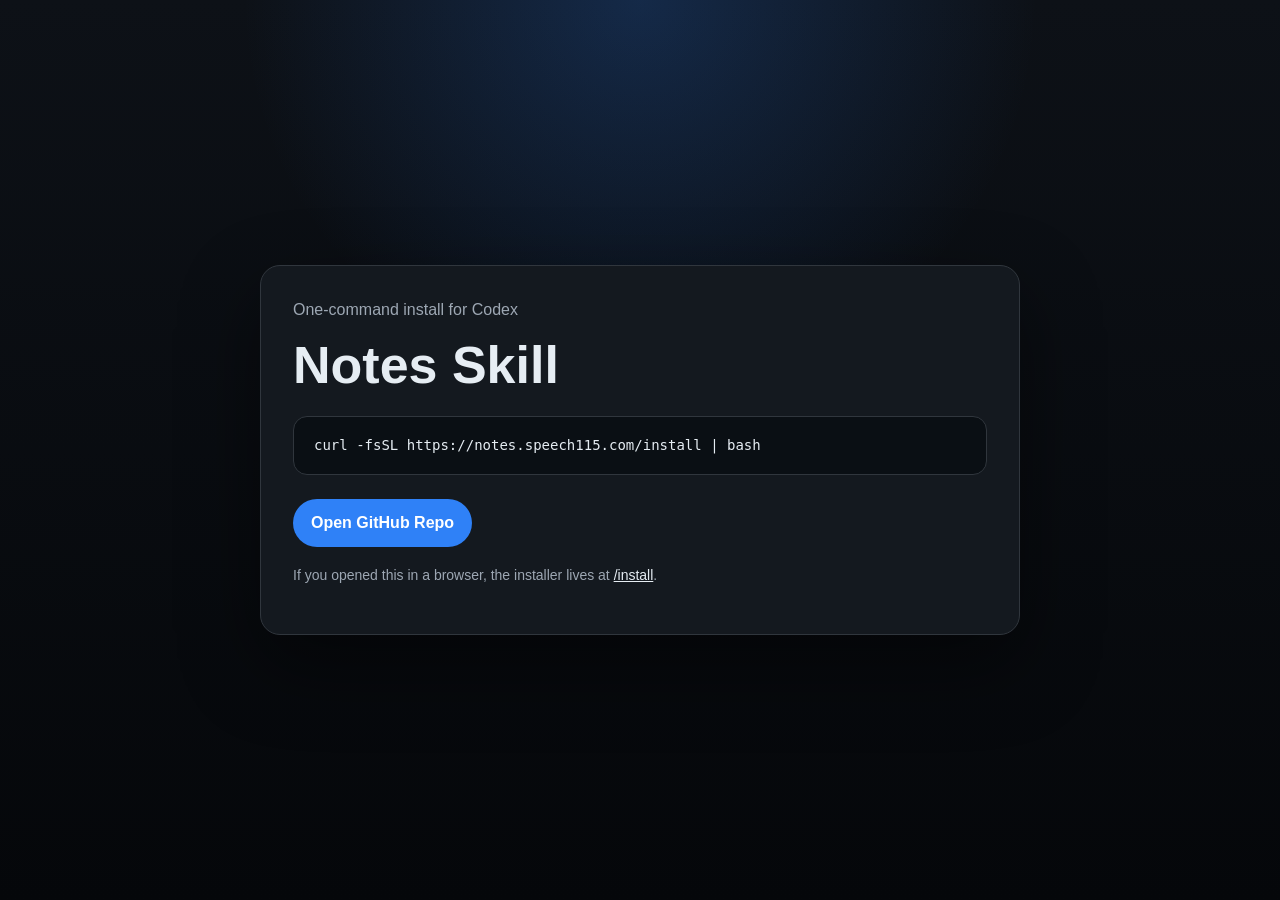
<file: redirect-site/index.html>
<!doctype html>
<html lang="en">
  <head>
    <meta charset="utf-8" />
    <meta name="viewport" content="width=device-width, initial-scale=1" />
    <title>Notes Skill Install</title>
    <style>
      :root {
        color-scheme: dark;
        --bg: #0d1117;
        --panel: #161b22;
        --border: #30363d;
        --text: #e6edf3;
        --muted: #9da7b3;
        --accent: #2f81f7;
      }

      * {
        box-sizing: border-box;
      }

      body {
        margin: 0;
        min-height: 100vh;
        display: grid;
        place-items: center;
        padding: 24px;
        font: 16px/1.5 -apple-system, BlinkMacSystemFont, "Segoe UI", sans-serif;
        background:
          radial-gradient(circle at top, rgba(47, 129, 247, 0.22), transparent 36%),
          linear-gradient(180deg, #0d1117, #05070a);
        color: var(--text);
      }

      main {
        width: min(760px, 100%);
        padding: 32px;
        border: 1px solid var(--border);
        border-radius: 20px;
        background: color-mix(in srgb, var(--panel) 92%, black);
        box-shadow: 0 30px 80px rgba(0, 0, 0, 0.45);
      }

      h1 {
        margin: 0 0 12px;
        font-size: clamp(32px, 6vw, 52px);
        line-height: 1.05;
      }

      p {
        margin: 0 0 16px;
        color: var(--muted);
      }

      pre {
        overflow-x: auto;
        margin: 24px 0;
        padding: 18px 20px;
        border: 1px solid var(--border);
        border-radius: 14px;
        background: #0a0f14;
        color: var(--text);
        font: 14px/1.5 ui-monospace, SFMono-Regular, Menlo, monospace;
      }

      a {
        color: var(--text);
      }

      .cta {
        display: inline-flex;
        align-items: center;
        justify-content: center;
        min-height: 48px;
        padding: 0 18px;
        border-radius: 999px;
        background: var(--accent);
        color: white;
        text-decoration: none;
        font-weight: 600;
      }

      .meta {
        margin-top: 18px;
        font-size: 14px;
      }
    </style>
  </head>
  <body>
    <main>
      <p>One-command install for Codex</p>
      <h1>Notes Skill</h1>
      <pre><code>curl -fsSL https://notes.speech115.com/install | bash</code></pre>
      <a class="cta" href="https://github.com/speech115/notes-skill">Open GitHub Repo</a>
      <p class="meta">If you opened this in a browser, the installer lives at <a href="/install">/install</a>.</p>
    </main>
  </body>
</html>
</file>
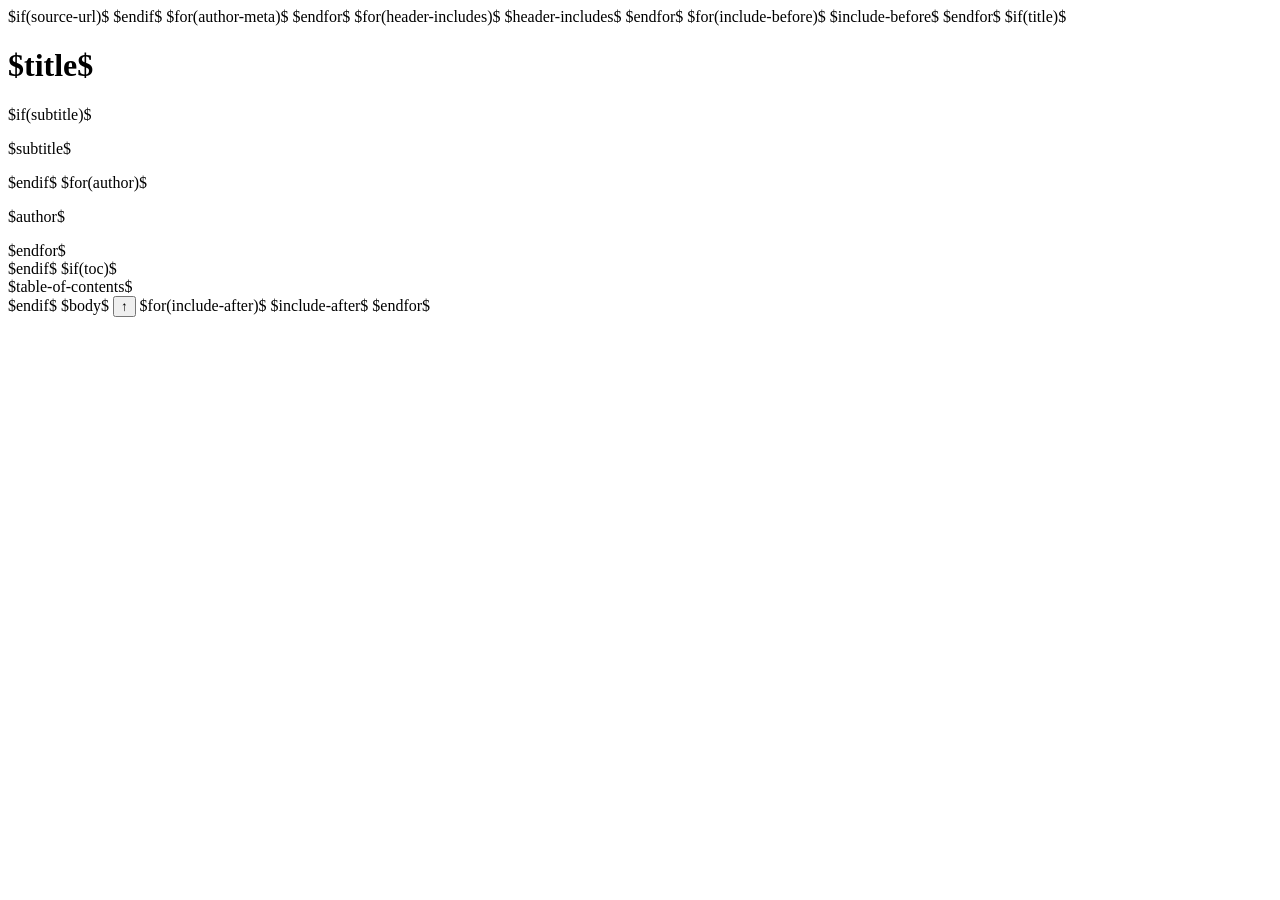
<file: template.html>
<!DOCTYPE html>
<html xmlns="http://www.w3.org/1999/xhtml" lang="$lang$" xml:lang="$lang$"$if(dir)$ dir="$dir$"$endif$>
<head>
  <meta charset="utf-8" />
  <meta name="generator" content="pandoc" />
  <meta name="viewport" content="width=device-width, initial-scale=1.0, user-scalable=yes" />
$if(source-url)$
  <meta name="source-url" content="$source-url$" />
$endif$
$for(author-meta)$
  <meta name="author" content="$author-meta$" />
$endfor$
  <title>$if(title-prefix)$$title-prefix$ – $endif$$pagetitle$</title>
$for(header-includes)$
  $header-includes$
$endfor$
</head>
<body>
$for(include-before)$
$include-before$
$endfor$
$if(title)$
<header id="title-block-header">
<h1 class="title">$title$</h1>
$if(subtitle)$
<p class="subtitle">$subtitle$</p>
$endif$
$for(author)$
<p class="author">$author$</p>
$endfor$
</header>
$endif$
$if(toc)$
<nav id="$idprefix$TOC" role="doc-toc">
$table-of-contents$
</nav>
$endif$
$body$
<button id="back-to-top" title="Наверх">&#8593;</button>
<script>
const btn = document.getElementById('back-to-top');
window.addEventListener('scroll', () => {
  btn.classList.toggle('visible', window.scrollY > 400);
});
btn.addEventListener('click', () => window.scrollTo({top: 0}));

// Clickable YouTube timestamps in h2 headings
(function() {
  var meta = document.querySelector('meta[name="source-url"]');
  if (!meta || !meta.content.match(/youtu/)) return;
  var baseUrl = meta.content.replace(/[&?]t=\d+/, '');
  var separator = baseUrl.indexOf('?') === -1 ? '?' : '&';
  document.querySelectorAll('h2').forEach(function(h2) {
    h2.innerHTML = h2.innerHTML.replace(/(\d{1,2}):(\d{2}):(\d{2})/g, function(match, h, m, s) {
      var seconds = parseInt(h) * 3600 + parseInt(m) * 60 + parseInt(s);
      return '<a href="' + baseUrl + separator + 't=' + seconds + '" target="_blank" class="timestamp-link">' + match + '</a>';
    });
    h2.innerHTML = h2.innerHTML.replace(/(?<!\d:)(\d{1,2}):(\d{2})(?!:\d{2}|<\/a>)/g, function(match, m, s) {
      var seconds = parseInt(m) * 60 + parseInt(s);
      return '<a href="' + baseUrl + separator + 't=' + seconds + '" target="_blank" class="timestamp-link">' + match + '</a>';
    });
  });
})();
</script>
$for(include-after)$
$include-after$
$endfor$
</body>
</html>
</file>
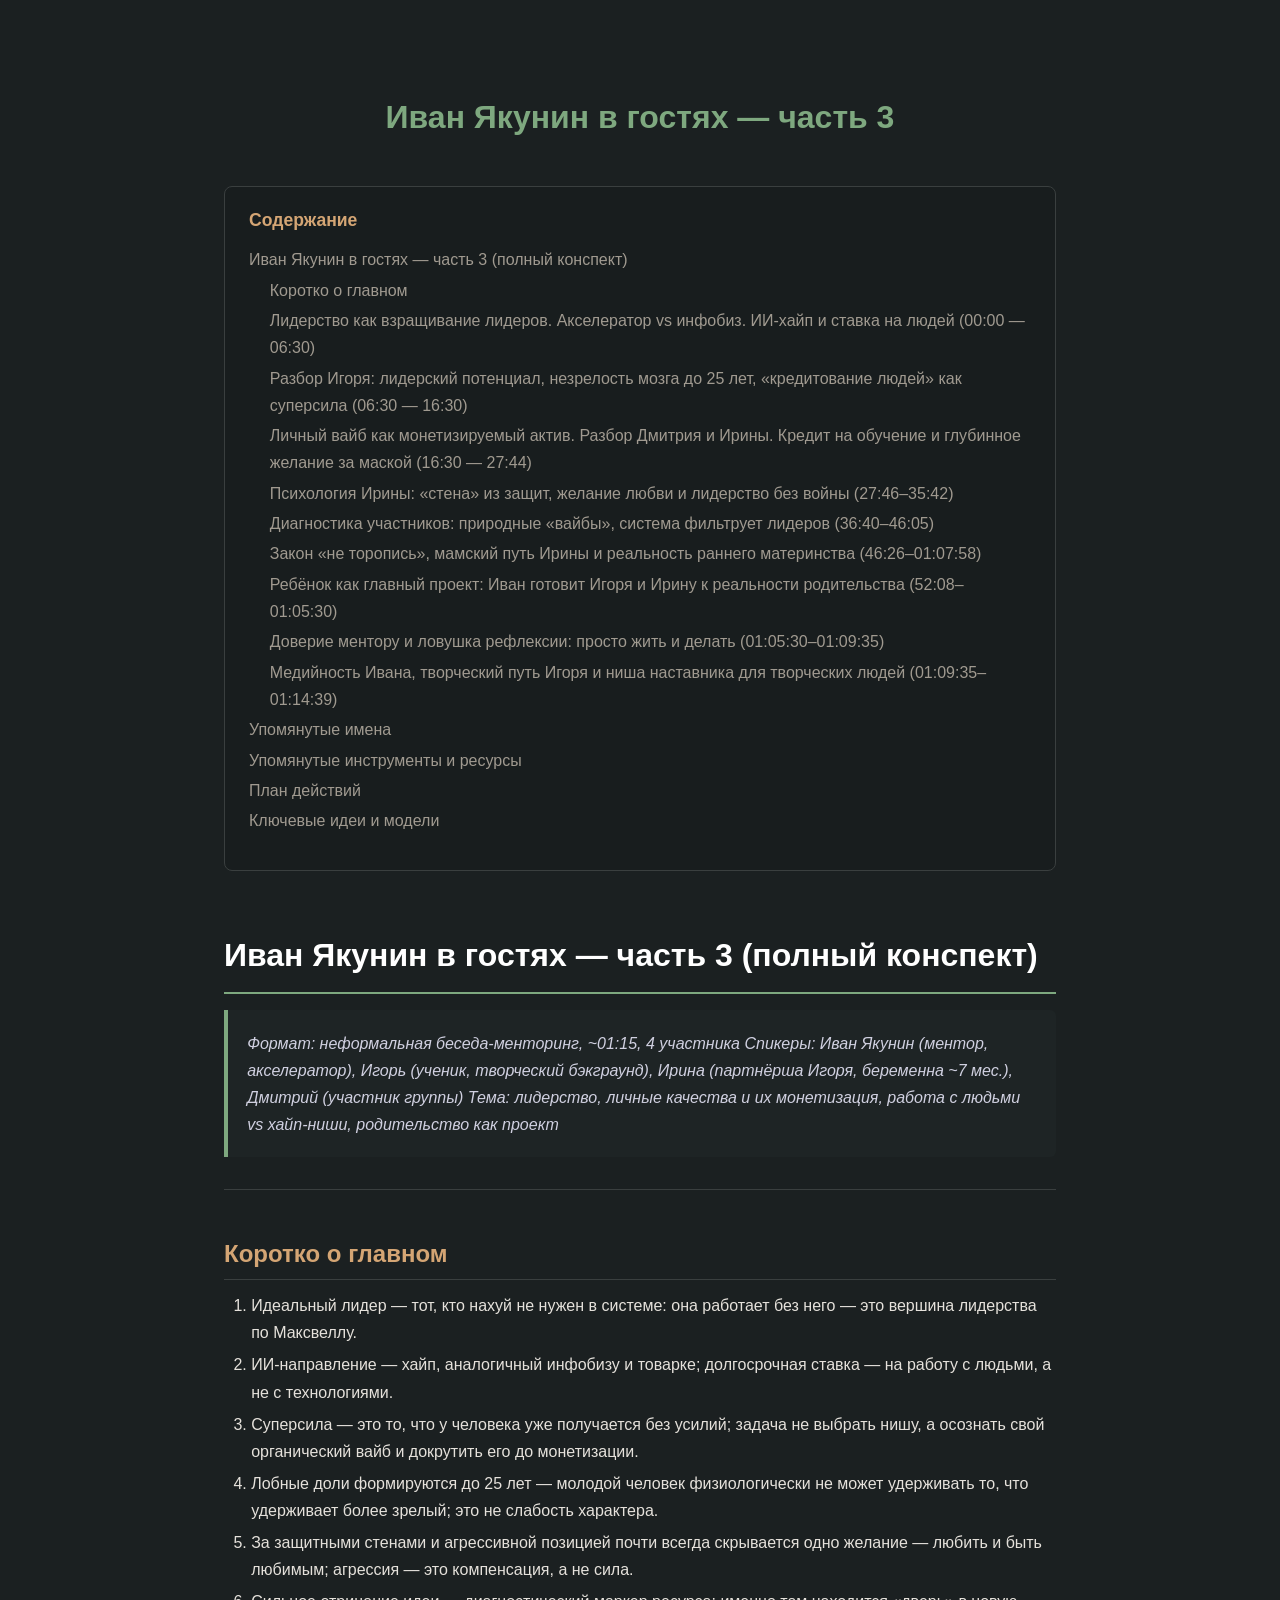
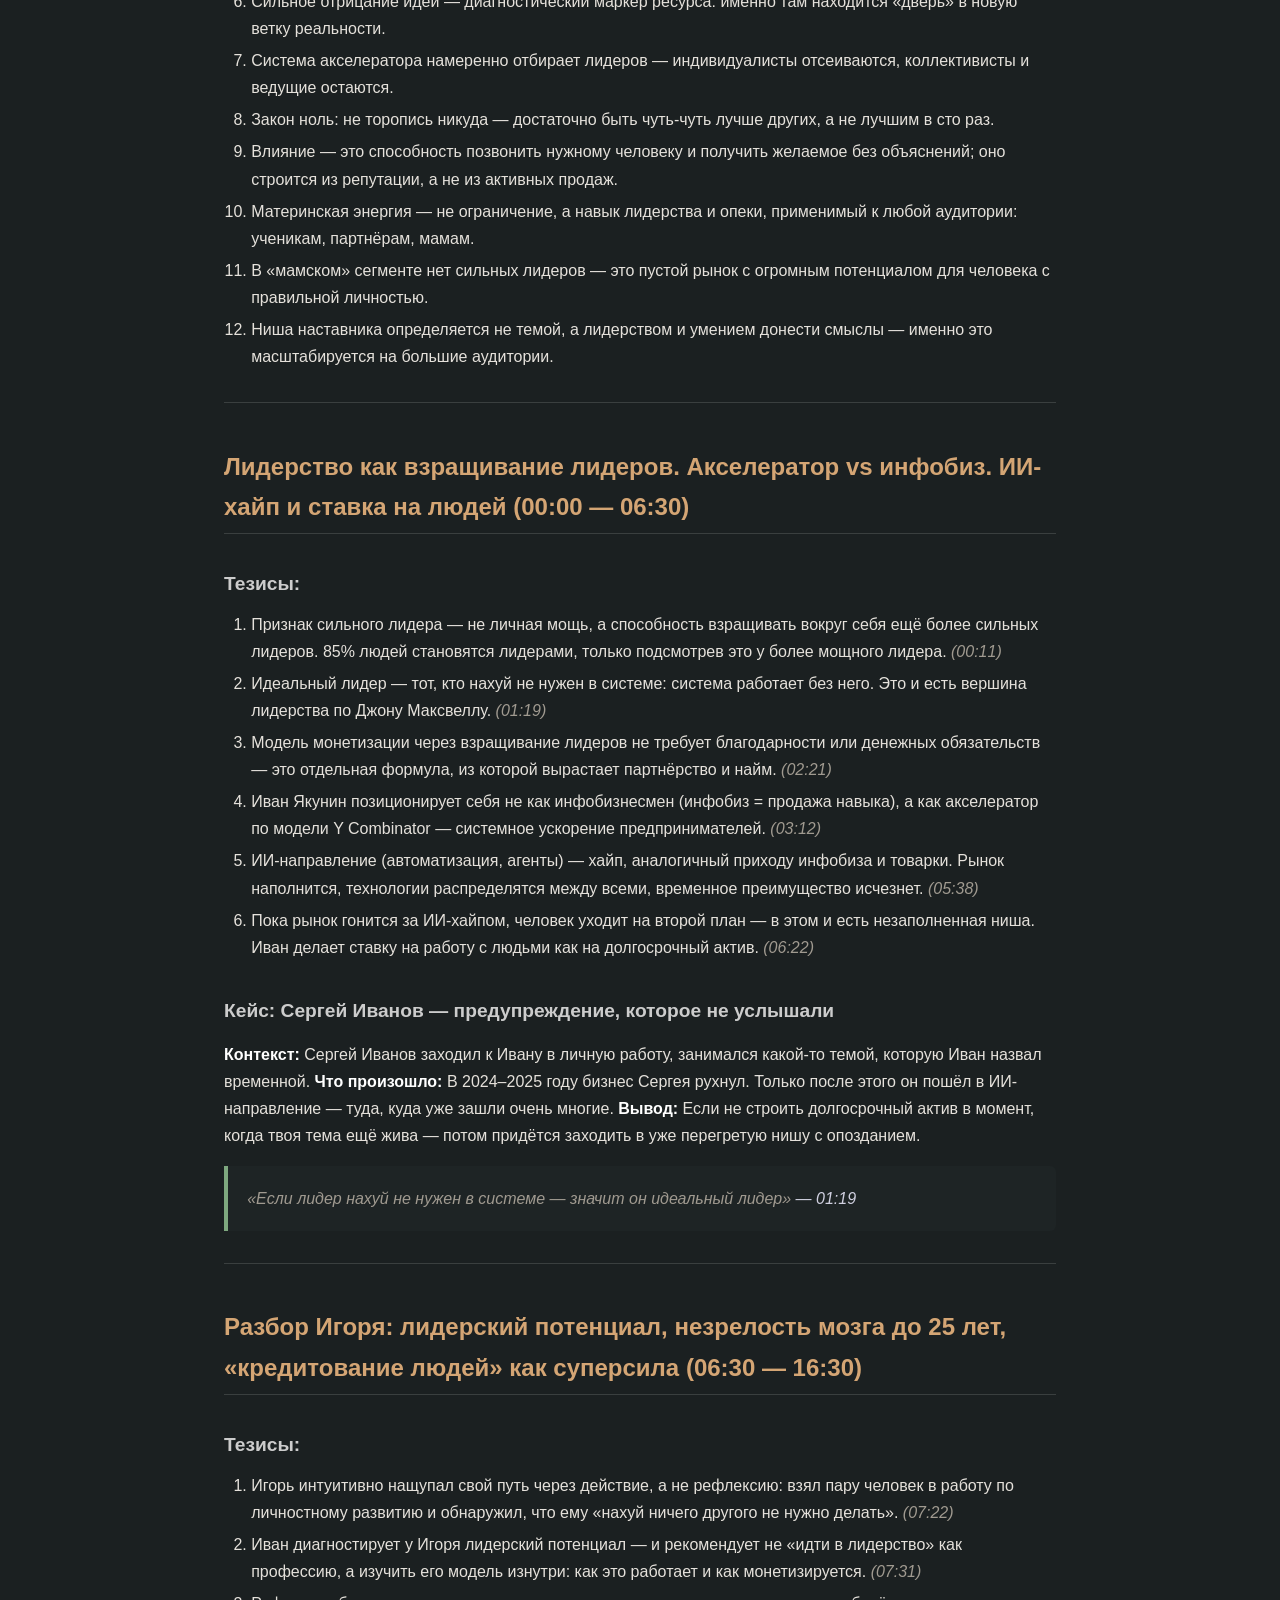
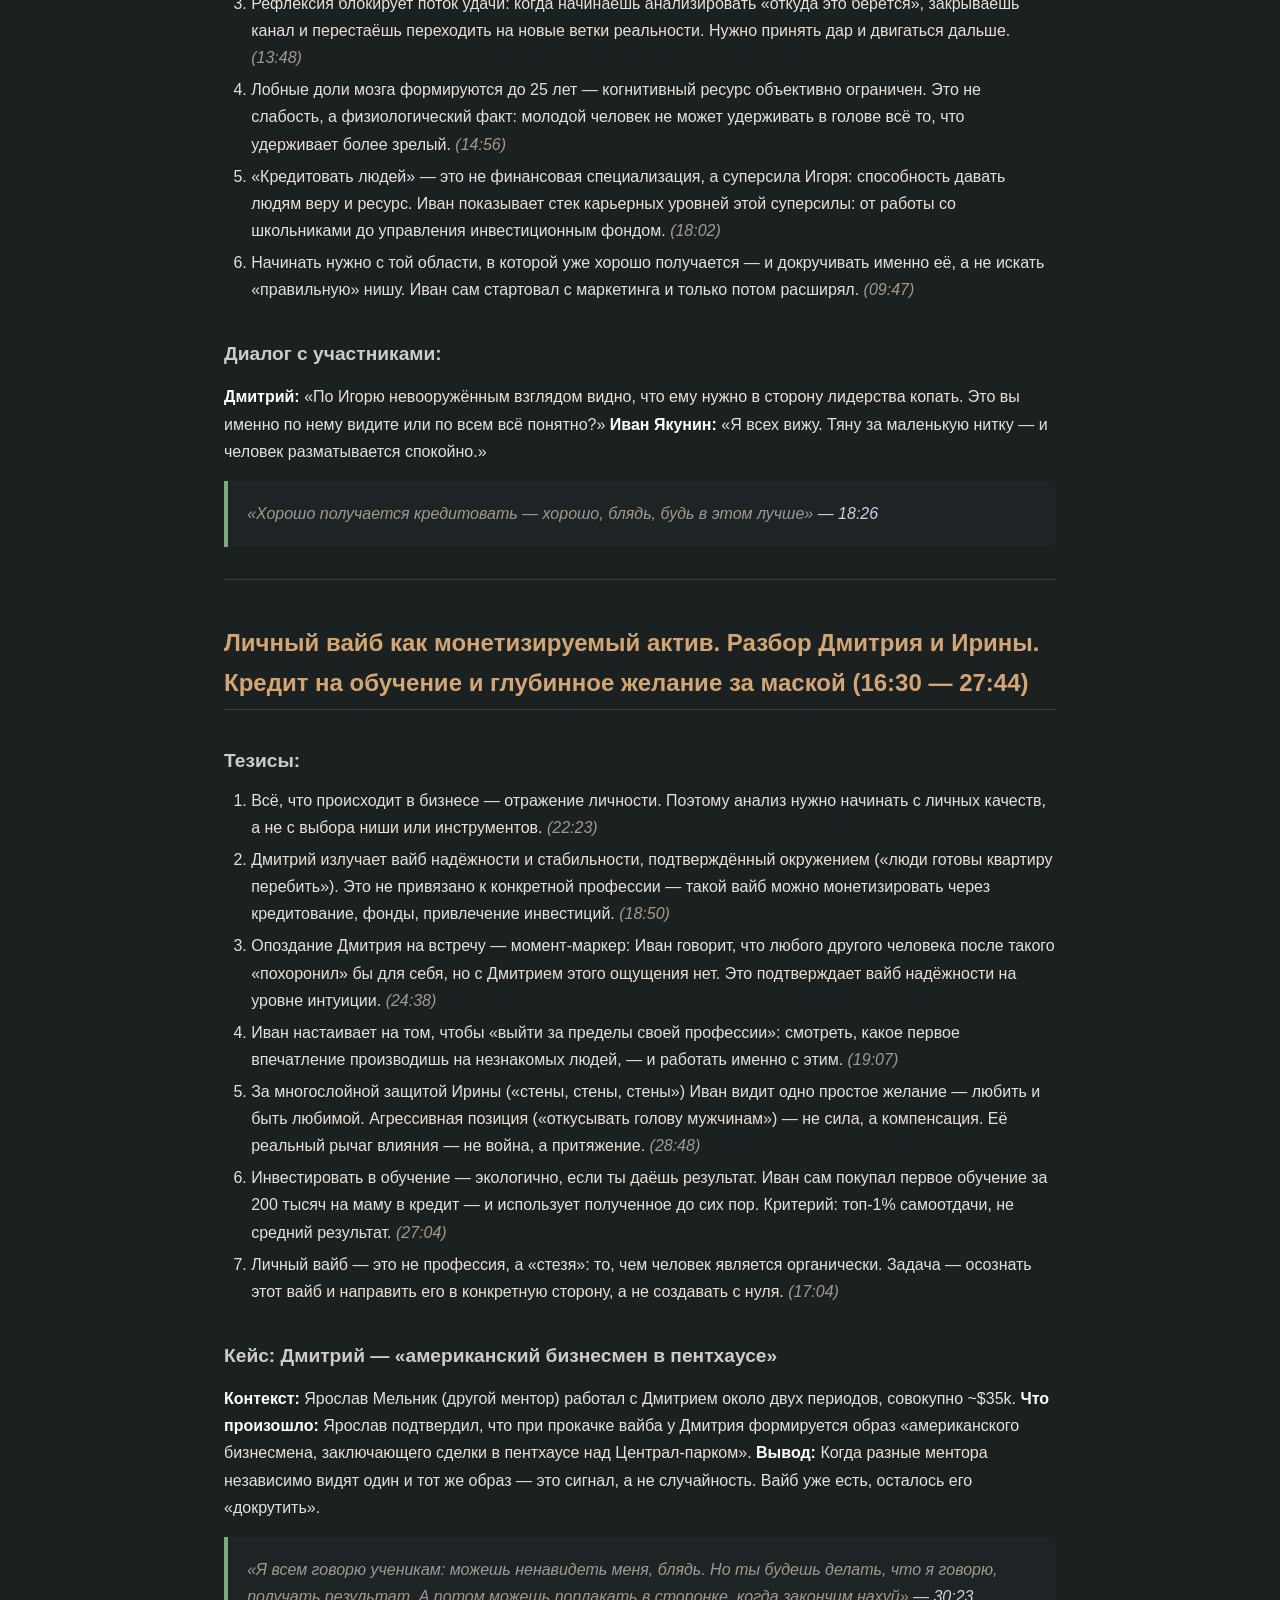
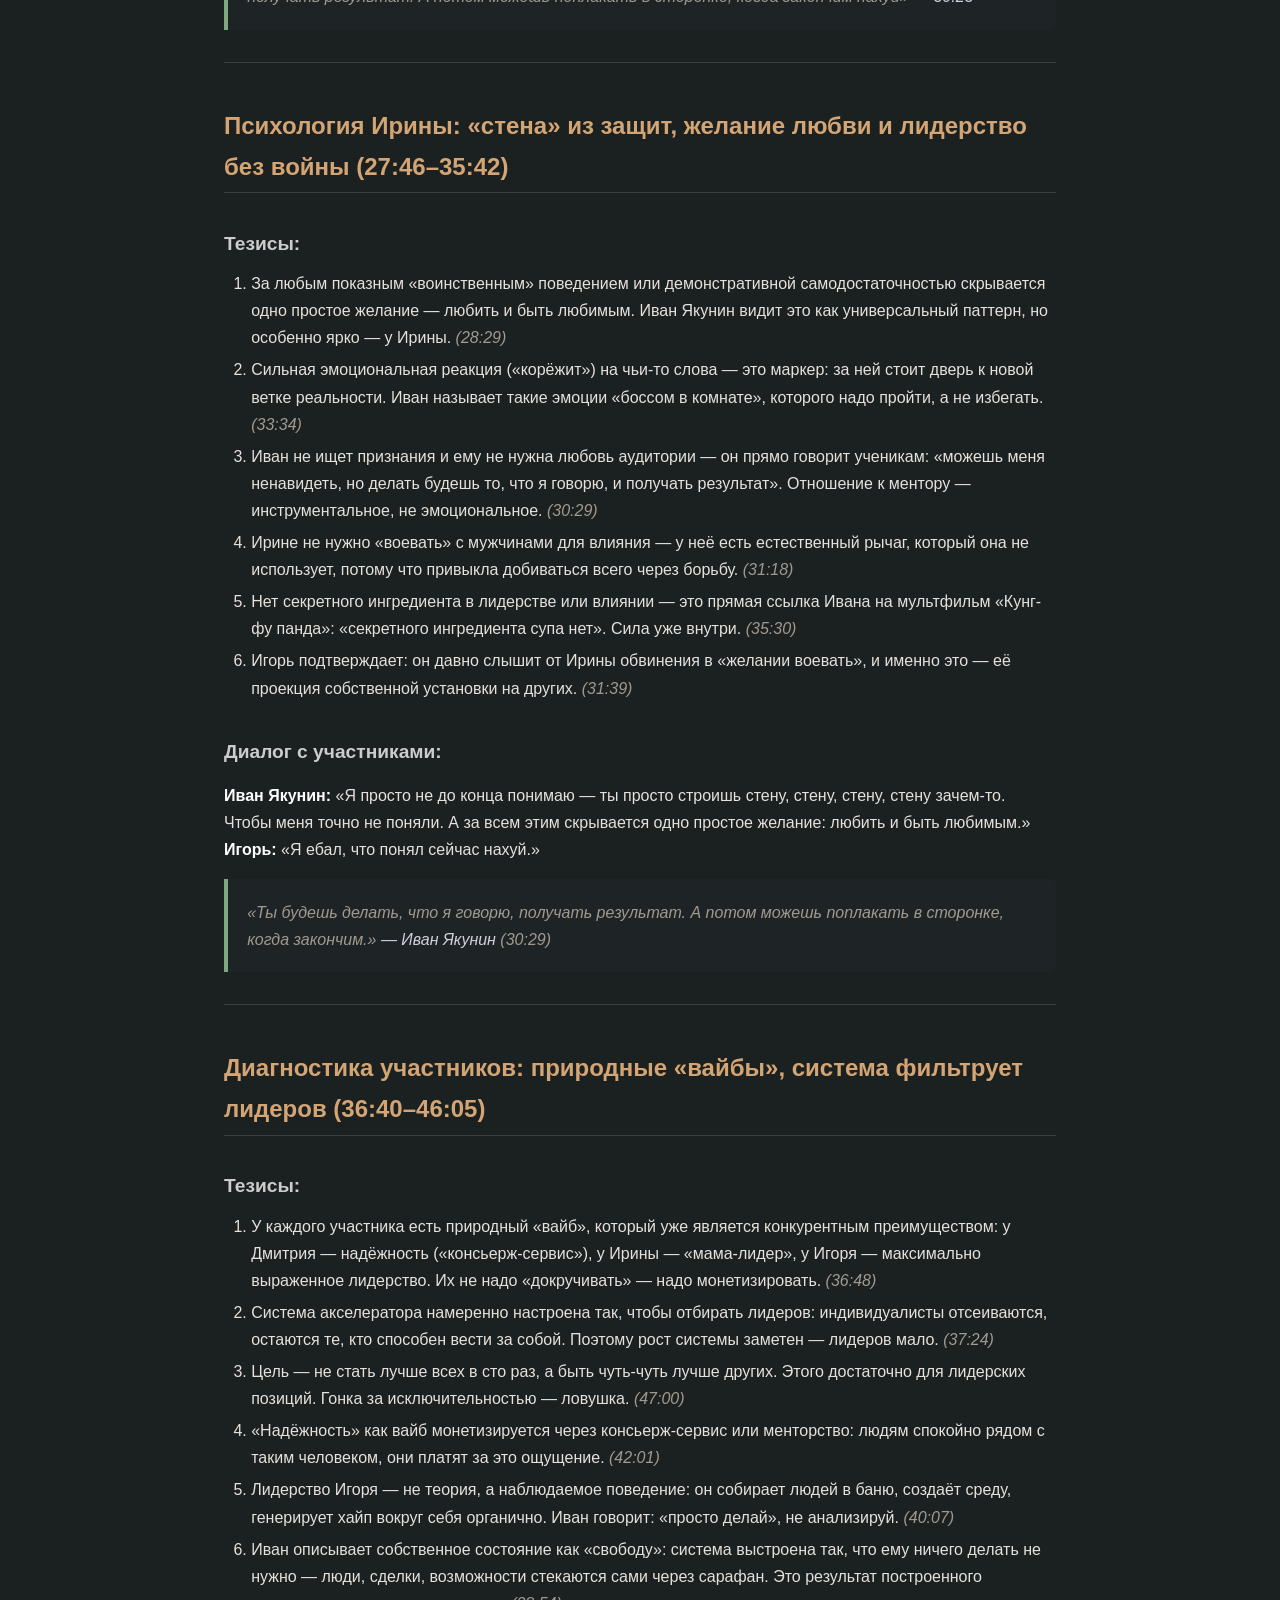
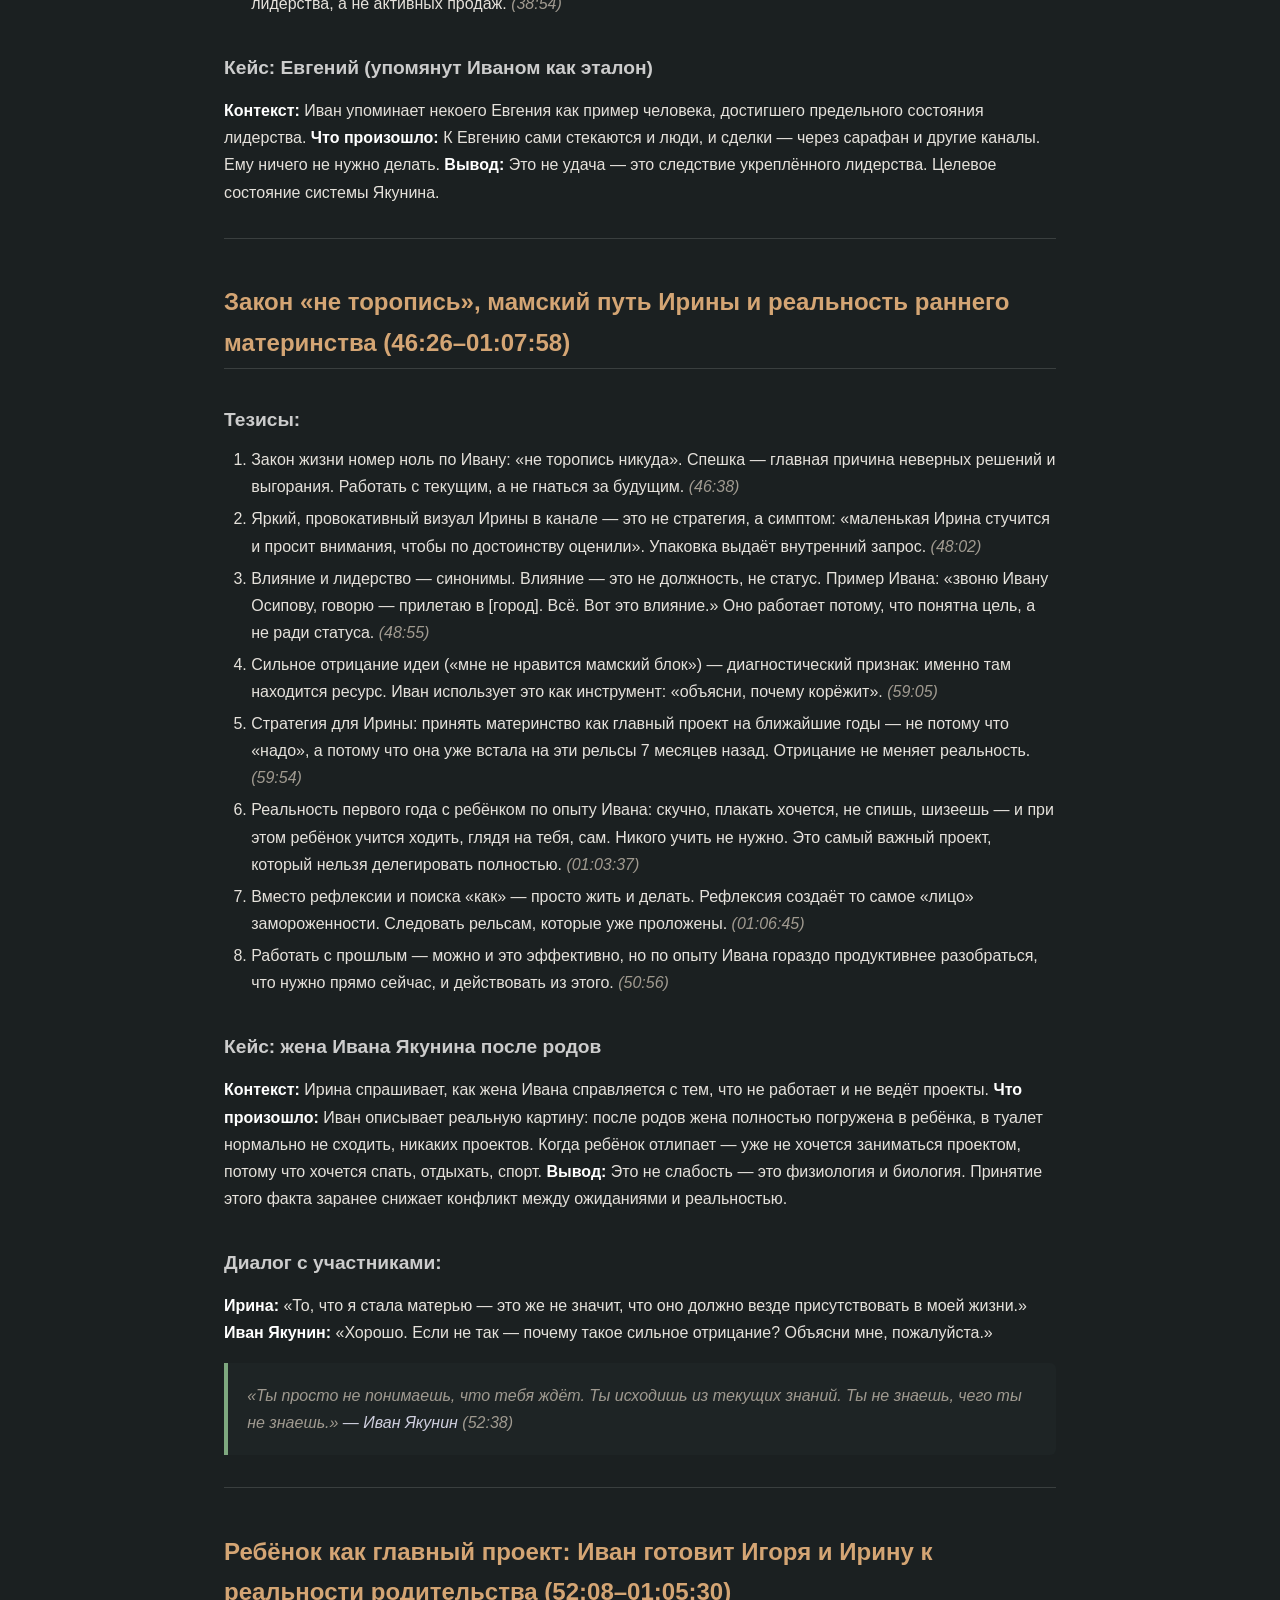
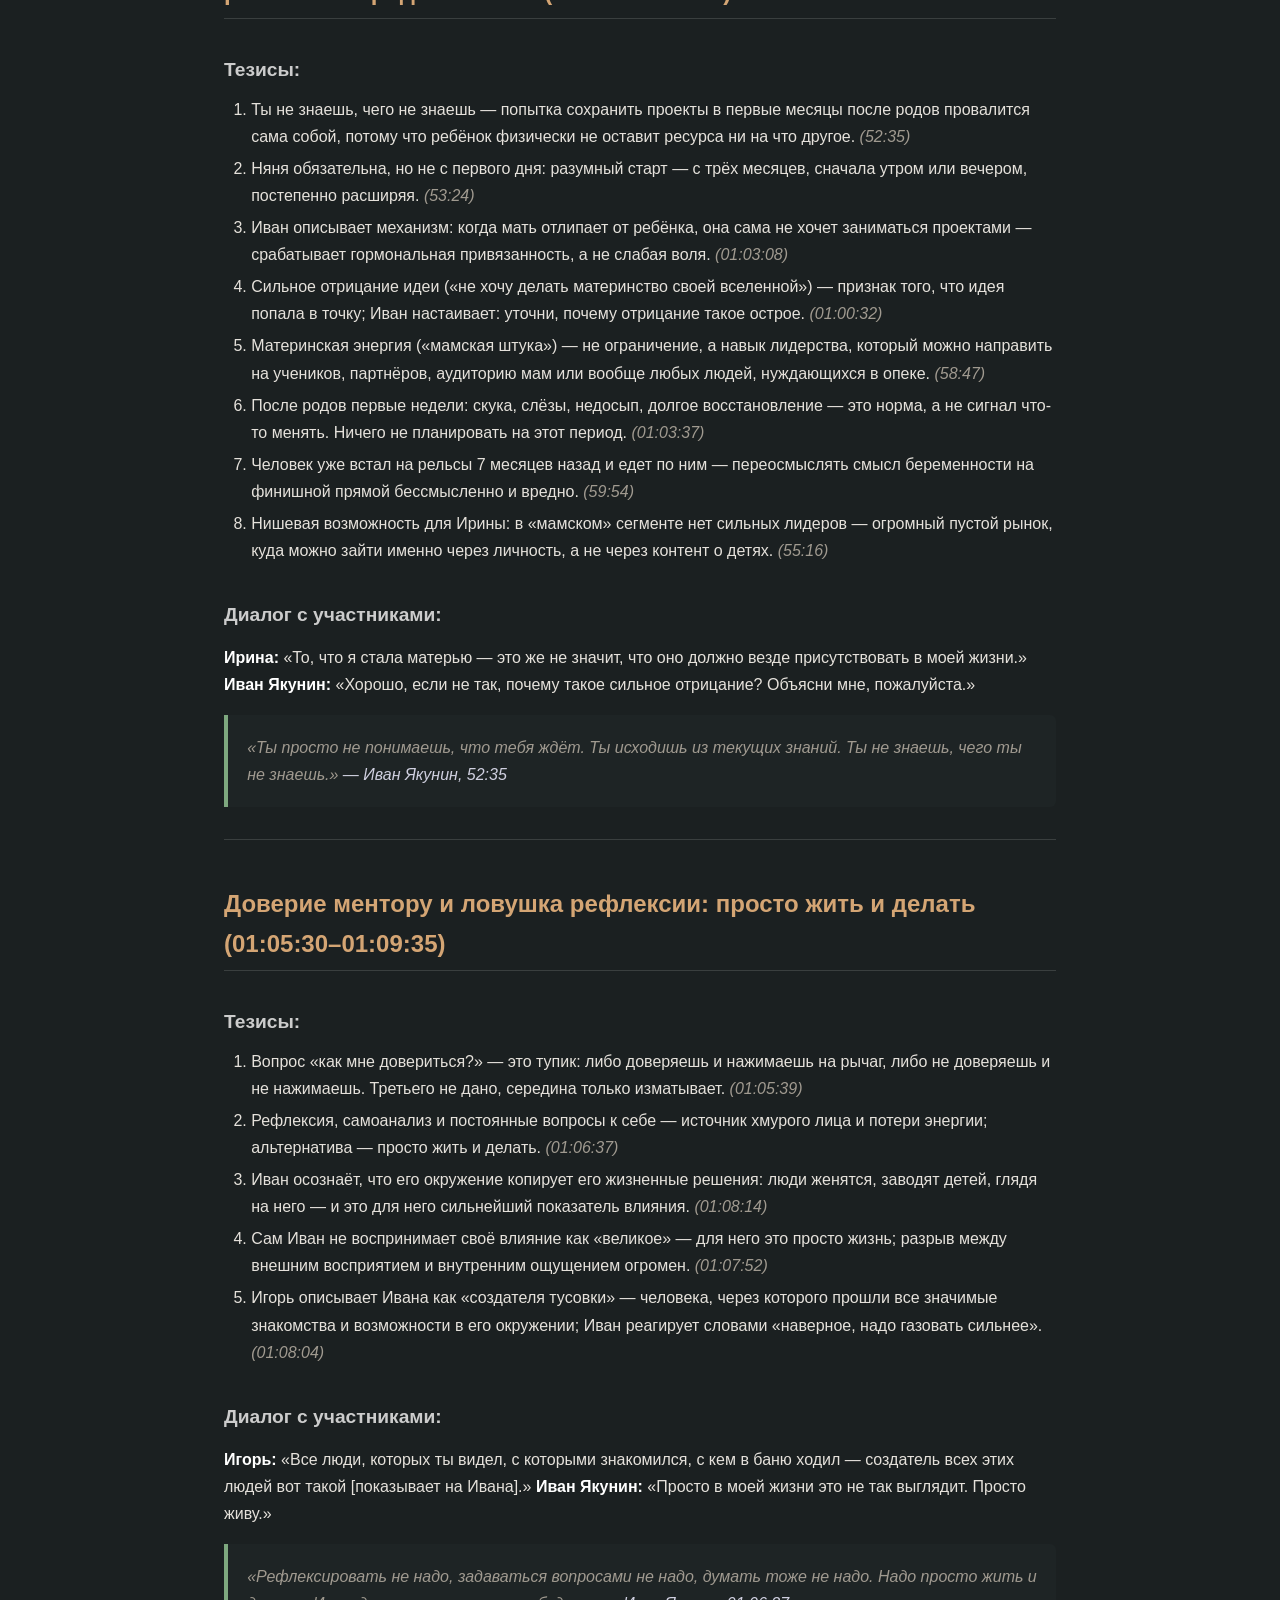
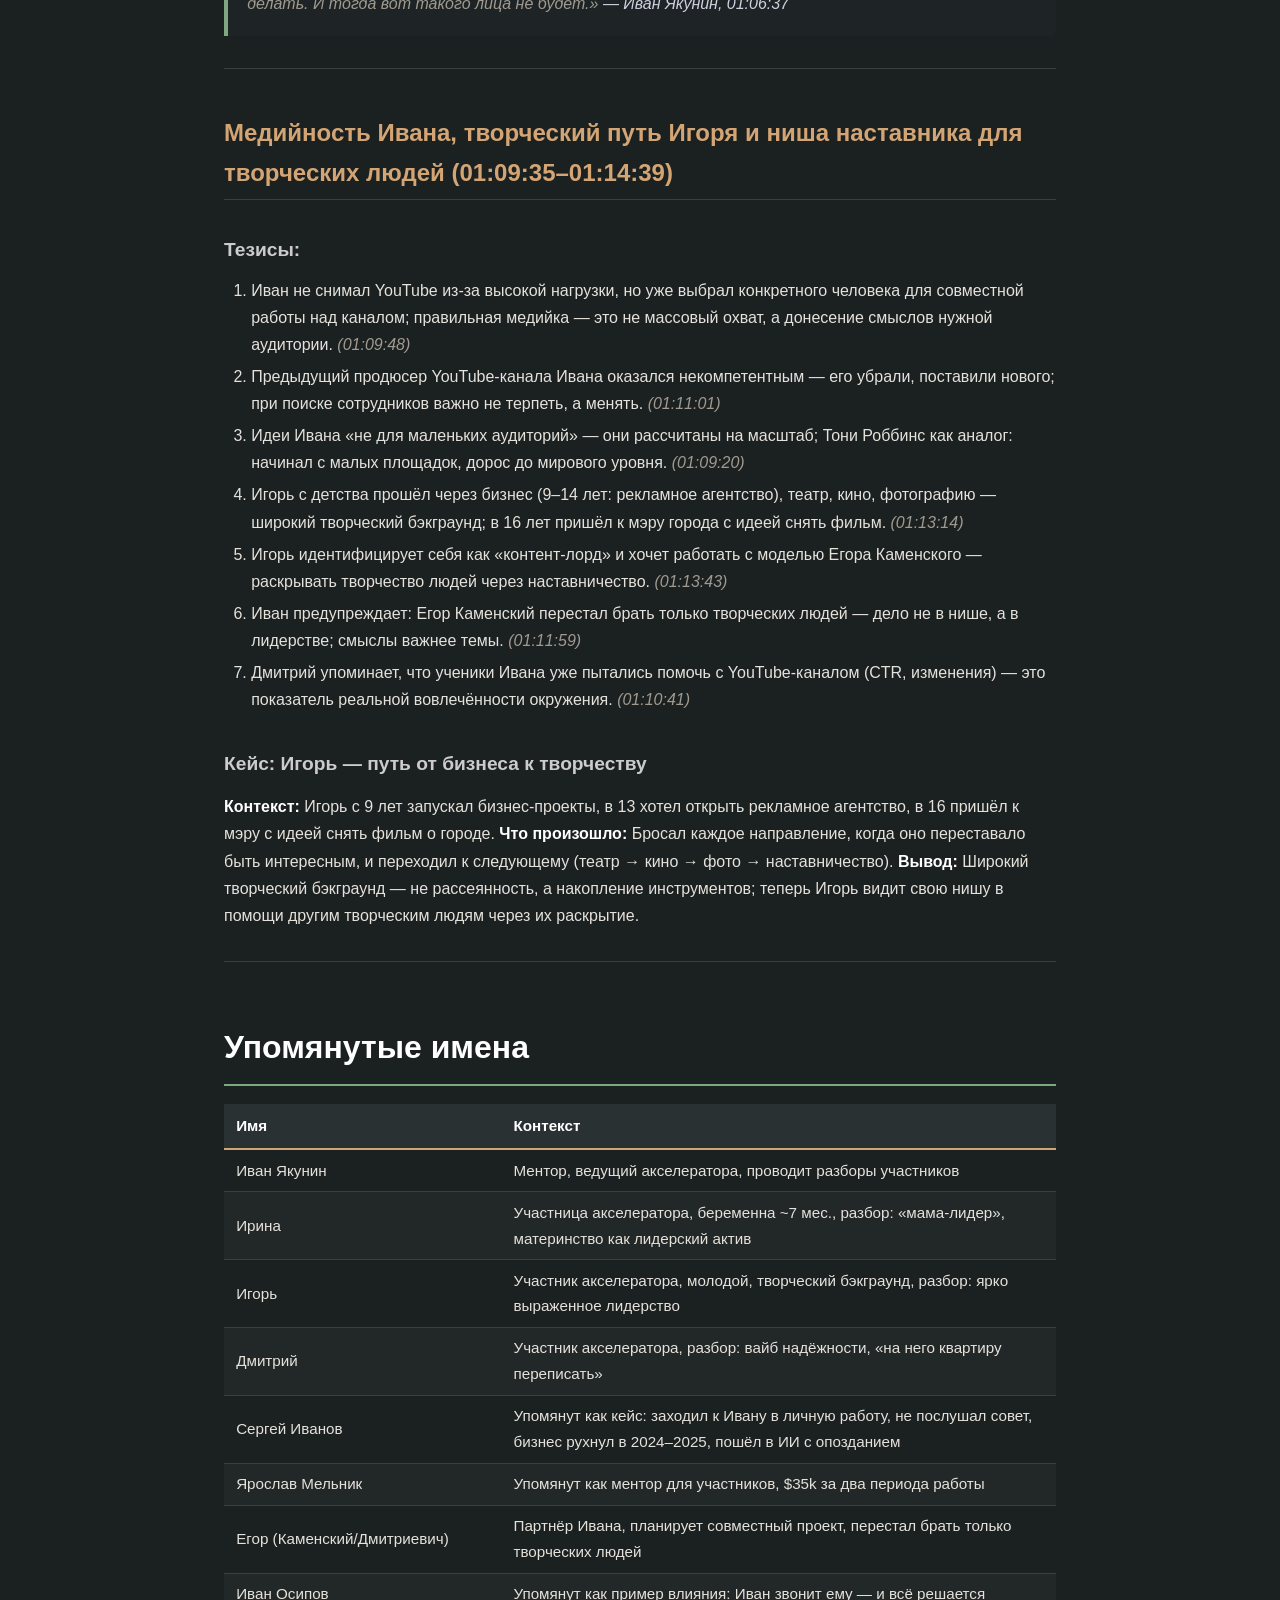
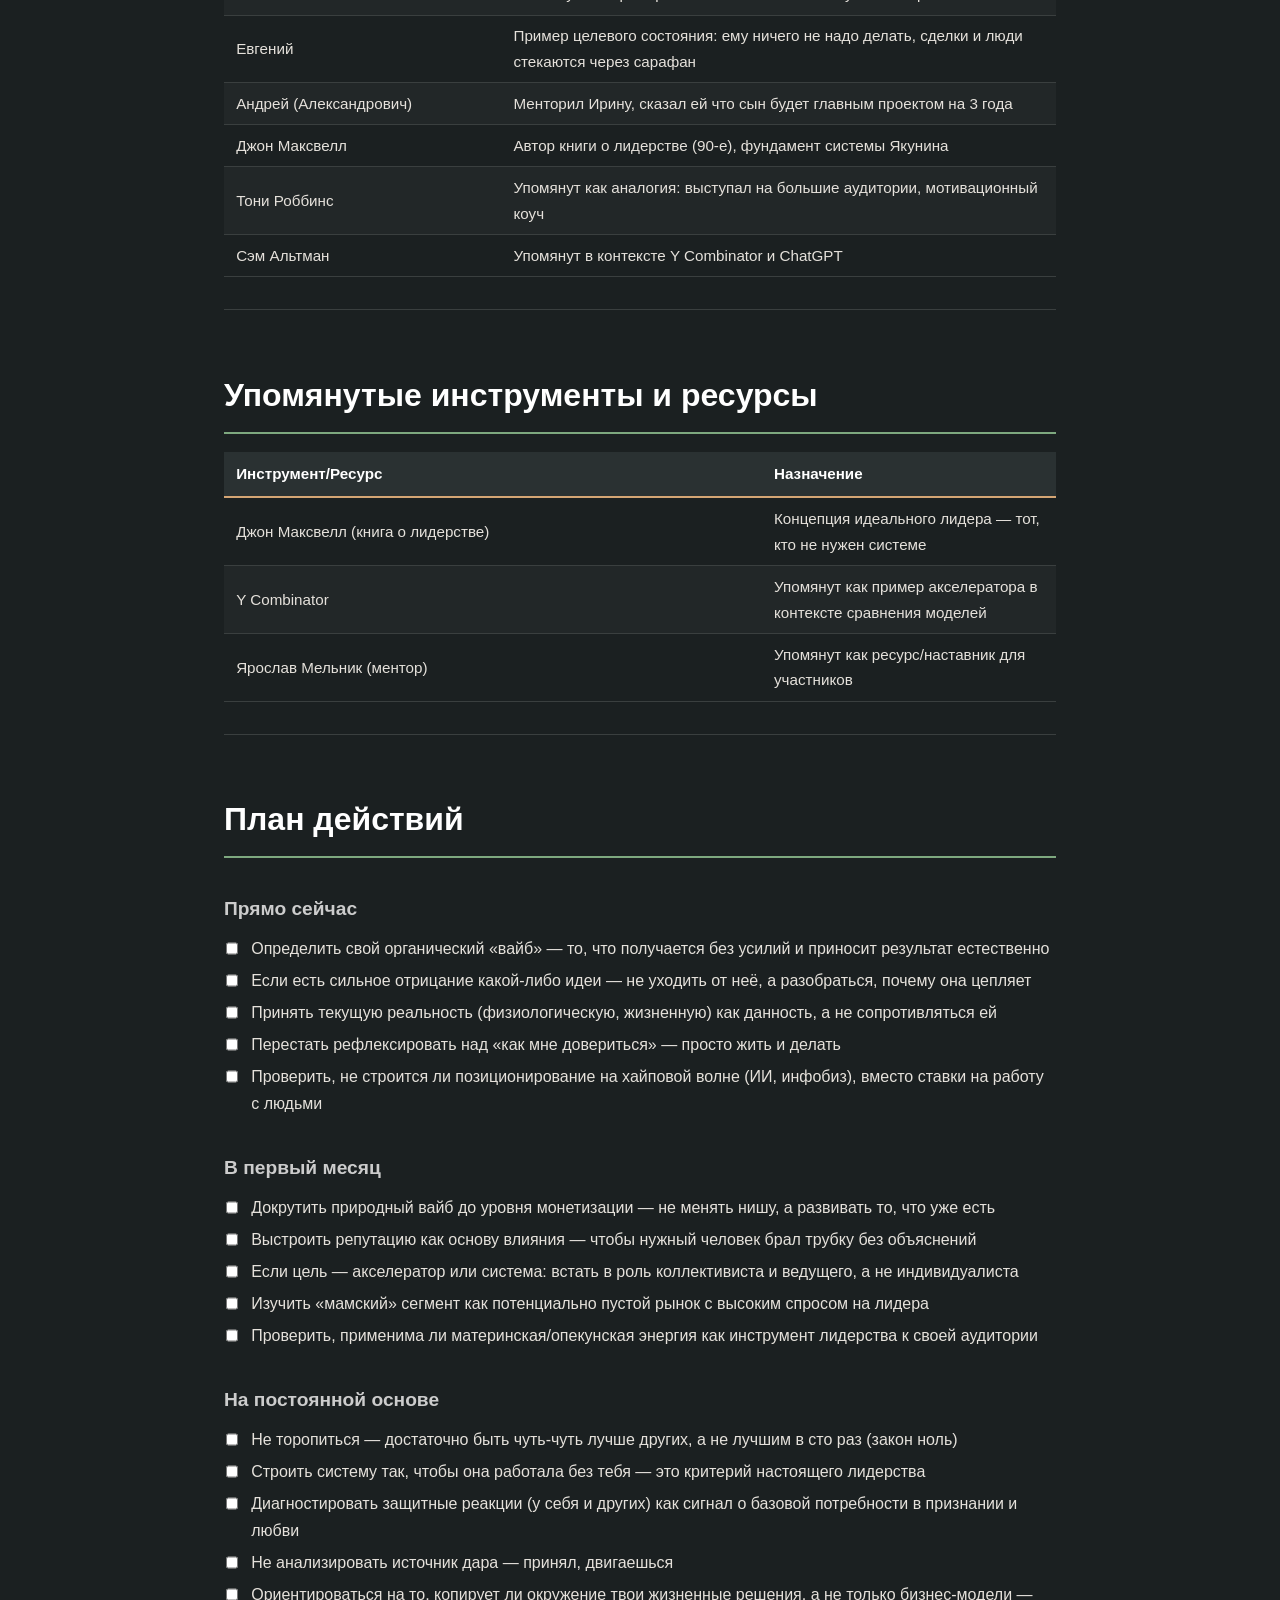
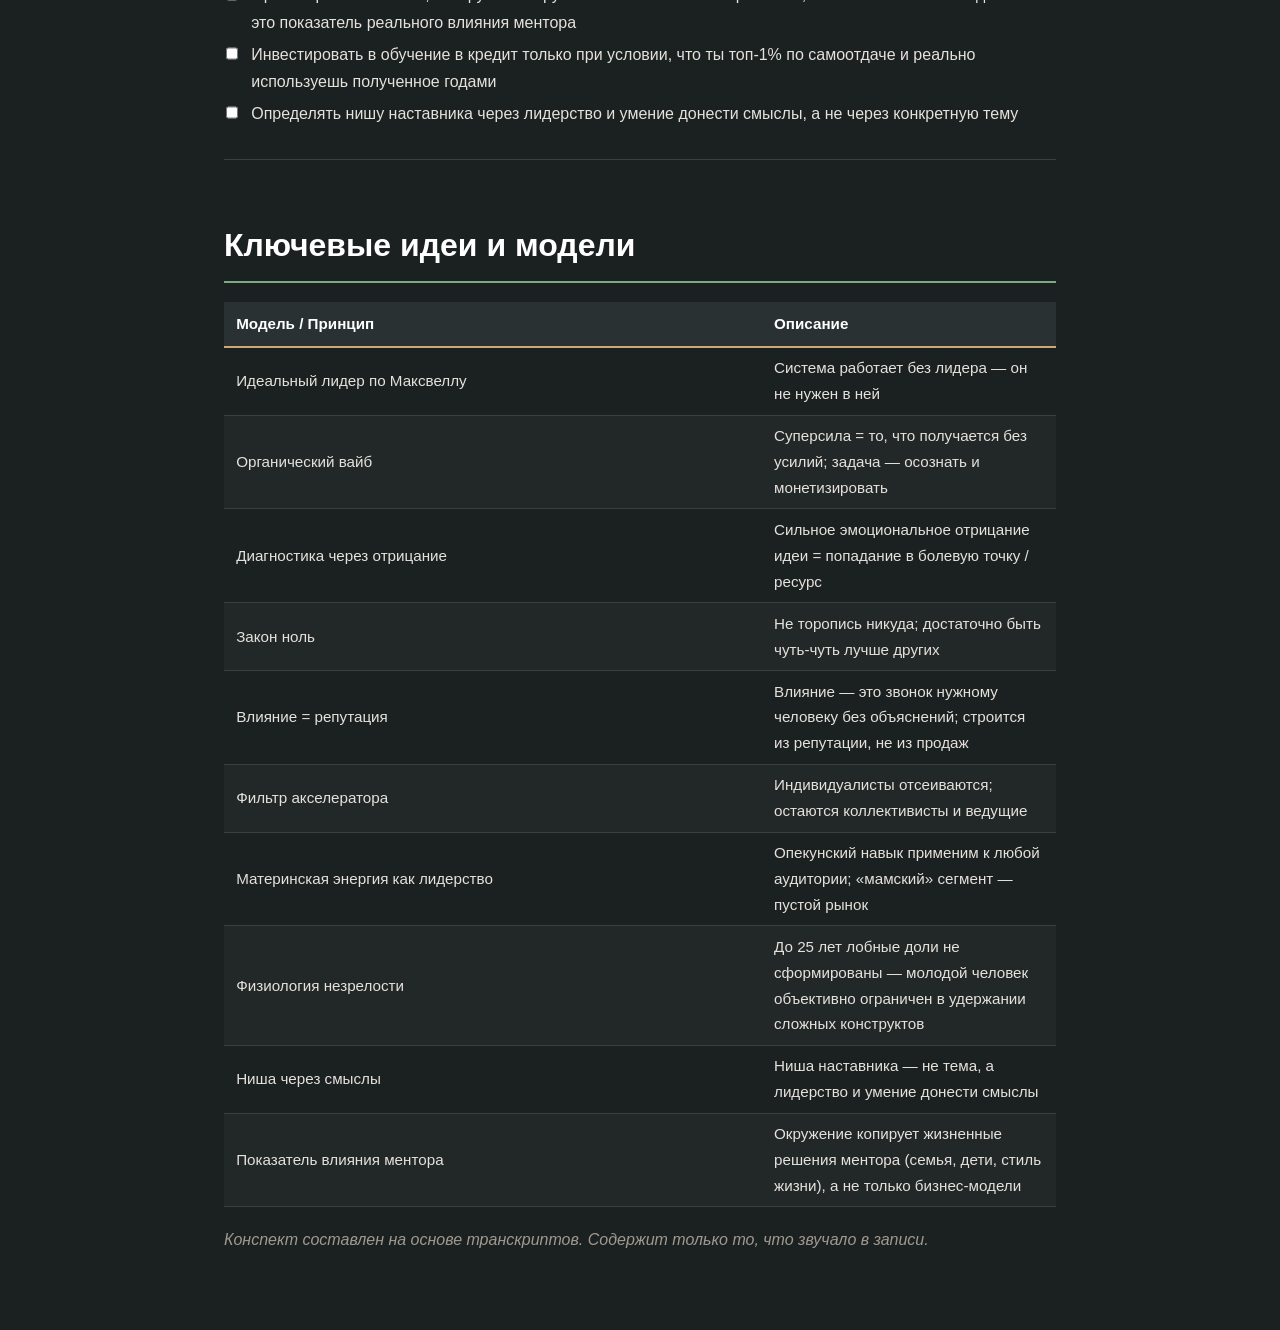
<file: chatgpt-review-packet/examples/reference-good-note.html>
<!DOCTYPE html>
<html xmlns="http://www.w3.org/1999/xhtml" lang="" xml:lang="">
<head>
  <meta charset="utf-8" />
  <meta name="generator" content="pandoc" />
  <meta name="viewport" content="width=device-width, initial-scale=1.0, user-scalable=yes" />
  <title>Иван Якунин в гостях — часть 3</title>
  <style>
  :root {
    --bg: #1b2021;
    --bg-card: #222829;
    --bg-surface: #2a3132;
    --text: #e5e1db;
    --text-muted: #a09a90;
    --accent: #7ea87f;
    --accent2: #d4a574;
    --border: #3a3f3f;
    --quote-bg: #1e2425;
    --toc-bg: #181d1e;
  }
  html {
    color: var(--text);
    background-color: var(--bg);
    scroll-behavior: smooth;
  }
  body {
    margin: 0 auto;
    max-width: 52em;
    padding: 2em 3em 4em;
    font-family: 'Inter', -apple-system, BlinkMacSystemFont, 'Segoe UI', Roboto, sans-serif;
    font-size: 16px;
    line-height: 1.7;
    hyphens: auto;
    overflow-wrap: break-word;
    text-rendering: optimizeLegibility;
    font-kerning: normal;
  }
  @media (max-width: 600px) {
    body { font-size: 0.9em; padding: 12px; }
    h1 { font-size: 1.6em; }
  }
  @media print {
    html { background-color: white; }
    body { background-color: transparent; color: black; font-size: 11pt; max-width: none; }
    p, h2, h3 { orphans: 3; widows: 3; }
    h2, h3, h4 { page-break-after: avoid; }
    blockquote { border-left-color: #333; color: #333; }
    #back-to-top { display: none !important; }
  }
  a { color: var(--accent2); text-decoration: none; transition: color 0.2s; }
  a:hover { color: var(--accent); text-decoration: underline; }
  a:visited { color: #b8a07a; }
  h1, h2, h3, h4, h5, h6 { margin-top: 1.8em; margin-bottom: 0.5em; color: #fff; }
  h1 { font-size: 2em; border-bottom: 2px solid var(--accent); padding-bottom: 0.3em; }
  h2 { font-size: 1.5em; border-bottom: 1px solid var(--border); padding-bottom: 0.2em; color: var(--accent2); }
  h3 { font-size: 1.2em; color: #ccc; }
  header { margin-bottom: 2em; text-align: center; }
  header h1 { border-bottom: none; color: var(--accent); }
  p { margin: 0.8em 0; }
  hr { border: none; border-top: 1px solid var(--border); margin: 2em 0; }
  nav#TOC {
    background: var(--toc-bg);
    border: 1px solid var(--border);
    border-radius: 8px;
    padding: 1.2em 1.5em;
    margin-bottom: 2em;
  }
  nav#TOC::before {
    content: "Содержание";
    display: block;
    font-weight: 700;
    font-size: 1.1em;
    margin-bottom: 0.6em;
    color: var(--accent2);
  }
  #TOC li { list-style: none; margin: 0.2em 0; }
  #TOC ul { padding-left: 1.3em; }
  #TOC > ul { padding-left: 0; }
  #TOC a { color: var(--text-muted); }
  #TOC a:hover { color: var(--accent); }
  blockquote {
    margin: 1em 0;
    padding: 0.8em 1.2em;
    border-left: 4px solid var(--accent);
    background: var(--quote-bg);
    border-radius: 0 6px 6px 0;
    color: #d0d0e0;
    font-style: italic;
  }
  blockquote p { margin: 0.4em 0; }
  ol, ul { padding-left: 1.7em; margin-top: 0.6em; }
  li { margin-bottom: 0.3em; }
  li > ol, li > ul { margin-top: 0.2em; }
  table {
    margin: 1.2em 0;
    border-collapse: collapse;
    width: 100%;
    overflow-x: auto;
    display: block;
    font-variant-numeric: lining-nums tabular-nums;
    font-size: 0.95em;
  }
  table caption { margin-bottom: 0.5em; color: var(--text-muted); }
  thead { background: var(--bg-surface); }
  th {
    padding: 0.6em 0.8em;
    text-align: left;
    color: #fff;
    font-weight: 600;
    border-bottom: 2px solid var(--accent2);
  }
  td {
    padding: 0.5em 0.8em;
    border-bottom: 1px solid var(--border);
  }
  tbody tr:nth-child(even) { background: rgba(255,255,255,0.03); }
  tbody tr:hover { background: rgba(126,168,127,0.1); }
  strong { color: #fff; }
  em { color: var(--text-muted); }
  code {
    font-family: 'JetBrains Mono', Menlo, Monaco, Consolas, monospace;
    font-size: 85%;
    background: rgba(255,255,255,0.08);
    padding: 0.15em 0.4em;
    border-radius: 3px;
    white-space: pre-wrap;
  }
  ul.task-list[class] { list-style: none; }
  ul.task-list li input[type="checkbox"] {
    font-size: inherit;
    width: 0.8em;
    margin: 0 0.8em 0.2em -1.6em;
    vertical-align: middle;
    accent-color: var(--accent2);
  }
  #back-to-top {
    position: fixed;
    bottom: 2em;
    right: 2em;
    width: 44px;
    height: 44px;
    border-radius: 50%;
    background: var(--accent);
    color: #fff;
    border: none;
    font-size: 1.4em;
    cursor: pointer;
    opacity: 0;
    transition: opacity 0.3s;
    z-index: 999;
    display: flex;
    align-items: center;
    justify-content: center;
    box-shadow: 0 2px 10px rgba(0,0,0,0.4);
  }
  #back-to-top.visible { opacity: 0.85; }
  #back-to-top:hover { opacity: 1; transform: scale(1.1); }
  img { max-width: 100%; border-radius: 6px; }
  svg { height: auto; max-width: 100%; }
  .display.math { display: block; text-align: center; margin: 0.5rem auto; }
  span.smallcaps { font-variant: small-caps; }
  div.columns { display: flex; gap: min(4vw, 1.5em); }
  div.column { flex: auto; overflow-x: auto; }
  div.hanging-indent { margin-left: 1.5em; text-indent: -1.5em; }
  ::selection { background: var(--accent); color: #fff; }
  .timestamp-link {
    color: var(--accent) !important;
    text-decoration: none;
    border-bottom: 1px dashed var(--accent);
    padding-bottom: 1px;
    transition: color 0.2s, border-color 0.2s;
  }
  .timestamp-link:hover {
    color: var(--accent2) !important;
    border-bottom-color: var(--accent2);
    text-decoration: none;
  }
  .timestamp-link:visited {
    color: var(--accent) !important;
  }
  </style>
</head>
<body>
<header id="title-block-header">
<h1 class="title">Иван Якунин в гостях — часть 3</h1>
</header>
<nav id="TOC" role="doc-toc">
<ul>
<li><a href="#иван-якунин-в-гостях-часть-3-полный-конспект"
id="toc-иван-якунин-в-гостях-часть-3-полный-конспект">Иван Якунин в
гостях — часть 3 (полный конспект)</a>
<ul>
<li><a href="#коротко-о-главном" id="toc-коротко-о-главном">Коротко о
главном</a></li>
<li><a
href="#лидерство-как-взращивание-лидеров.-акселератор-vs-инфобиз.-ии-хайп-и-ставка-на-людей-0000-0630"
id="toc-лидерство-как-взращивание-лидеров.-акселератор-vs-инфобиз.-ии-хайп-и-ставка-на-людей-0000-0630">Лидерство
как взращивание лидеров. Акселератор vs инфобиз. ИИ-хайп и ставка на
людей (00:00 — 06:30)</a></li>
<li><a
href="#разбор-игоря-лидерский-потенциал-незрелость-мозга-до-25-лет-кредитование-людей-как-суперсила-0630-1630"
id="toc-разбор-игоря-лидерский-потенциал-незрелость-мозга-до-25-лет-кредитование-людей-как-суперсила-0630-1630">Разбор
Игоря: лидерский потенциал, незрелость мозга до 25 лет, «кредитование
людей» как суперсила (06:30 — 16:30)</a></li>
<li><a
href="#личный-вайб-как-монетизируемый-актив.-разбор-дмитрия-и-ирины.-кредит-на-обучение-и-глубинное-желание-за-маской-1630-2744"
id="toc-личный-вайб-как-монетизируемый-актив.-разбор-дмитрия-и-ирины.-кредит-на-обучение-и-глубинное-желание-за-маской-1630-2744">Личный
вайб как монетизируемый актив. Разбор Дмитрия и Ирины. Кредит на
обучение и глубинное желание за маской (16:30 — 27:44)</a></li>
<li><a
href="#психология-ирины-стена-из-защит-желание-любви-и-лидерство-без-войны-27463542"
id="toc-психология-ирины-стена-из-защит-желание-любви-и-лидерство-без-войны-27463542">Психология
Ирины: «стена» из защит, желание любви и лидерство без войны
(27:46–35:42)</a></li>
<li><a
href="#диагностика-участников-природные-вайбы-система-фильтрует-лидеров-36404605"
id="toc-диагностика-участников-природные-вайбы-система-фильтрует-лидеров-36404605">Диагностика
участников: природные «вайбы», система фильтрует лидеров
(36:40–46:05)</a></li>
<li><a
href="#закон-не-торопись-мамский-путь-ирины-и-реальность-раннего-материнства-4626010758"
id="toc-закон-не-торопись-мамский-путь-ирины-и-реальность-раннего-материнства-4626010758">Закон
«не торопись», мамский путь Ирины и реальность раннего материнства
(46:26–01:07:58)</a></li>
<li><a
href="#ребёнок-как-главный-проект-иван-готовит-игоря-и-ирину-к-реальности-родительства-5208010530"
id="toc-ребёнок-как-главный-проект-иван-готовит-игоря-и-ирину-к-реальности-родительства-5208010530">Ребёнок
как главный проект: Иван готовит Игоря и Ирину к реальности родительства
(52:08–01:05:30)</a></li>
<li><a
href="#доверие-ментору-и-ловушка-рефлексии-просто-жить-и-делать-010530010935"
id="toc-доверие-ментору-и-ловушка-рефлексии-просто-жить-и-делать-010530010935">Доверие
ментору и ловушка рефлексии: просто жить и делать
(01:05:30–01:09:35)</a></li>
<li><a
href="#медийность-ивана-творческий-путь-игоря-и-ниша-наставника-для-творческих-людей-010935011439"
id="toc-медийность-ивана-творческий-путь-игоря-и-ниша-наставника-для-творческих-людей-010935011439">Медийность
Ивана, творческий путь Игоря и ниша наставника для творческих людей
(01:09:35–01:14:39)</a></li>
</ul></li>
<li><a href="#упомянутые-имена" id="toc-упомянутые-имена">Упомянутые
имена</a></li>
<li><a href="#упомянутые-инструменты-и-ресурсы"
id="toc-упомянутые-инструменты-и-ресурсы">Упомянутые инструменты и
ресурсы</a></li>
<li><a href="#план-действий" id="toc-план-действий">План
действий</a></li>
<li><a href="#ключевые-идеи-и-модели"
id="toc-ключевые-идеи-и-модели">Ключевые идеи и модели</a></li>
</ul>
</nav>
<h1 id="иван-якунин-в-гостях-часть-3-полный-конспект">Иван Якунин в
гостях — часть 3 (полный конспект)</h1>
<blockquote>
<p>Формат: неформальная беседа-менторинг, ~01:15, 4 участника Спикеры:
Иван Якунин (ментор, акселератор), Игорь (ученик, творческий бэкграунд),
Ирина (партнёрша Игоря, беременна ~7 мес.), Дмитрий (участник группы)
Тема: лидерство, личные качества и их монетизация, работа с людьми vs
хайп-ниши, родительство как проект</p>
</blockquote>
<hr />
<h2 id="коротко-о-главном">Коротко о главном</h2>
<ol type="1">
<li>Идеальный лидер — тот, кто нахуй не нужен в системе: она работает
без него — это вершина лидерства по Максвеллу.</li>
<li>ИИ-направление — хайп, аналогичный инфобизу и товарке; долгосрочная
ставка — на работу с людьми, а не с технологиями.</li>
<li>Суперсила — это то, что у человека уже получается без усилий; задача
не выбрать нишу, а осознать свой органический вайб и докрутить его до
монетизации.</li>
<li>Лобные доли формируются до 25 лет — молодой человек физиологически
не может удерживать то, что удерживает более зрелый; это не слабость
характера.</li>
<li>За защитными стенами и агрессивной позицией почти всегда скрывается
одно желание — любить и быть любимым; агрессия — это компенсация, а не
сила.</li>
<li>Сильное отрицание идеи — диагностический маркер ресурса: именно там
находится «дверь» в новую ветку реальности.</li>
<li>Система акселератора намеренно отбирает лидеров — индивидуалисты
отсеиваются, коллективисты и ведущие остаются.</li>
<li>Закон ноль: не торопись никуда — достаточно быть чуть-чуть лучше
других, а не лучшим в сто раз.</li>
<li>Влияние — это способность позвонить нужному человеку и получить
желаемое без объяснений; оно строится из репутации, а не из активных
продаж.</li>
<li>Материнская энергия — не ограничение, а навык лидерства и опеки,
применимый к любой аудитории: ученикам, партнёрам, мамам.</li>
<li>В «мамском» сегменте нет сильных лидеров — это пустой рынок с
огромным потенциалом для человека с правильной личностью.</li>
<li>Ниша наставника определяется не темой, а лидерством и умением
донести смыслы — именно это масштабируется на большие аудитории.</li>
</ol>
<hr />
<h2
id="лидерство-как-взращивание-лидеров.-акселератор-vs-инфобиз.-ии-хайп-и-ставка-на-людей-0000-0630">Лидерство
как взращивание лидеров. Акселератор vs инфобиз. ИИ-хайп и ставка на
людей (00:00 — 06:30)</h2>
<h3 id="тезисы">Тезисы:</h3>
<ol type="1">
<li>Признак сильного лидера — не личная мощь, а способность взращивать
вокруг себя ещё более сильных лидеров. 85% людей становятся лидерами,
только подсмотрев это у более мощного лидера. <em>(00:11)</em></li>
<li>Идеальный лидер — тот, кто нахуй не нужен в системе: система
работает без него. Это и есть вершина лидерства по Джону Максвеллу.
<em>(01:19)</em></li>
<li>Модель монетизации через взращивание лидеров не требует
благодарности или денежных обязательств — это отдельная формула, из
которой вырастает партнёрство и найм. <em>(02:21)</em></li>
<li>Иван Якунин позиционирует себя не как инфобизнесмен (инфобиз =
продажа навыка), а как акселератор по модели Y Combinator — системное
ускорение предпринимателей. <em>(03:12)</em></li>
<li>ИИ-направление (автоматизация, агенты) — хайп, аналогичный приходу
инфобиза и товарки. Рынок наполнится, технологии распределятся между
всеми, временное преимущество исчезнет. <em>(05:38)</em></li>
<li>Пока рынок гонится за ИИ-хайпом, человек уходит на второй план — в
этом и есть незаполненная ниша. Иван делает ставку на работу с людьми
как на долгосрочный актив. <em>(06:22)</em></li>
</ol>
<h3 id="кейс-сергей-иванов-предупреждение-которое-не-услышали">Кейс:
Сергей Иванов — предупреждение, которое не услышали</h3>
<p><strong>Контекст:</strong> Сергей Иванов заходил к Ивану в личную
работу, занимался какой-то темой, которую Иван назвал временной.
<strong>Что произошло:</strong> В 2024–2025 году бизнес Сергея рухнул.
Только после этого он пошёл в ИИ-направление — туда, куда уже зашли
очень многие. <strong>Вывод:</strong> Если не строить долгосрочный актив
в момент, когда твоя тема ещё жива — потом придётся заходить в уже
перегретую нишу с опозданием.</p>
<blockquote>
<p><em>«Если лидер нахуй не нужен в системе — значит он идеальный
лидер»</em> — 01:19</p>
</blockquote>
<hr />
<h2
id="разбор-игоря-лидерский-потенциал-незрелость-мозга-до-25-лет-кредитование-людей-как-суперсила-0630-1630">Разбор
Игоря: лидерский потенциал, незрелость мозга до 25 лет, «кредитование
людей» как суперсила (06:30 — 16:30)</h2>
<h3 id="тезисы-1">Тезисы:</h3>
<ol type="1">
<li>Игорь интуитивно нащупал свой путь через действие, а не рефлексию:
взял пару человек в работу по личностному развитию и обнаружил, что ему
«нахуй ничего другого не нужно делать». <em>(07:22)</em></li>
<li>Иван диагностирует у Игоря лидерский потенциал — и рекомендует не
«идти в лидерство» как профессию, а изучить его модель изнутри: как это
работает и как монетизируется. <em>(07:31)</em></li>
<li>Рефлексия блокирует поток удачи: когда начинаешь анализировать
«откуда это берётся», закрываешь канал и перестаёшь переходить на новые
ветки реальности. Нужно принять дар и двигаться дальше.
<em>(13:48)</em></li>
<li>Лобные доли мозга формируются до 25 лет — когнитивный ресурс
объективно ограничен. Это не слабость, а физиологический факт: молодой
человек не может удерживать в голове всё то, что удерживает более
зрелый. <em>(14:56)</em></li>
<li>«Кредитовать людей» — это не финансовая специализация, а суперсила
Игоря: способность давать людям веру и ресурс. Иван показывает стек
карьерных уровней этой суперсилы: от работы со школьниками до управления
инвестиционным фондом. <em>(18:02)</em></li>
<li>Начинать нужно с той области, в которой уже хорошо получается — и
докручивать именно её, а не искать «правильную» нишу. Иван сам стартовал
с маркетинга и только потом расширял. <em>(09:47)</em></li>
</ol>
<h3 id="диалог-с-участниками">Диалог с участниками:</h3>
<p><strong>Дмитрий:</strong> «По Игорю невооружённым взглядом видно, что
ему нужно в сторону лидерства копать. Это вы именно по нему видите или
по всем всё понятно?» <strong>Иван Якунин:</strong> «Я всех вижу. Тяну
за маленькую нитку — и человек разматывается спокойно.»</p>
<blockquote>
<p><em>«Хорошо получается кредитовать — хорошо, блядь, будь в этом
лучше»</em> — 18:26</p>
</blockquote>
<hr />
<h2
id="личный-вайб-как-монетизируемый-актив.-разбор-дмитрия-и-ирины.-кредит-на-обучение-и-глубинное-желание-за-маской-1630-2744">Личный
вайб как монетизируемый актив. Разбор Дмитрия и Ирины. Кредит на
обучение и глубинное желание за маской (16:30 — 27:44)</h2>
<h3 id="тезисы-2">Тезисы:</h3>
<ol type="1">
<li>Всё, что происходит в бизнесе — отражение личности. Поэтому анализ
нужно начинать с личных качеств, а не с выбора ниши или инструментов.
<em>(22:23)</em></li>
<li>Дмитрий излучает вайб надёжности и стабильности, подтверждённый
окружением («люди готовы квартиру перебить»). Это не привязано к
конкретной профессии — такой вайб можно монетизировать через
кредитование, фонды, привлечение инвестиций. <em>(18:50)</em></li>
<li>Опоздание Дмитрия на встречу — момент-маркер: Иван говорит, что
любого другого человека после такого «похоронил» бы для себя, но с
Дмитрием этого ощущения нет. Это подтверждает вайб надёжности на уровне
интуиции. <em>(24:38)</em></li>
<li>Иван настаивает на том, чтобы «выйти за пределы своей профессии»:
смотреть, какое первое впечатление производишь на незнакомых людей, — и
работать именно с этим. <em>(19:07)</em></li>
<li>За многослойной защитой Ирины («стены, стены, стены») Иван видит
одно простое желание — любить и быть любимой. Агрессивная позиция
(«откусывать голову мужчинам») — не сила, а компенсация. Её реальный
рычаг влияния — не война, а притяжение. <em>(28:48)</em></li>
<li>Инвестировать в обучение — экологично, если ты даёшь результат. Иван
сам покупал первое обучение за 200 тысяч на маму в кредит — и использует
полученное до сих пор. Критерий: топ-1% самоотдачи, не средний
результат. <em>(27:04)</em></li>
<li>Личный вайб — это не профессия, а «стезя»: то, чем человек является
органически. Задача — осознать этот вайб и направить его в конкретную
сторону, а не создавать с нуля. <em>(17:04)</em></li>
</ol>
<h3 id="кейс-дмитрий-американский-бизнесмен-в-пентхаусе">Кейс: Дмитрий —
«американский бизнесмен в пентхаусе»</h3>
<p><strong>Контекст:</strong> Ярослав Мельник (другой ментор) работал с
Дмитрием около двух периодов, совокупно ~$35k. <strong>Что
произошло:</strong> Ярослав подтвердил, что при прокачке вайба у Дмитрия
формируется образ «американского бизнесмена, заключающего сделки в
пентхаусе над Централ-парком». <strong>Вывод:</strong> Когда разные
ментора независимо видят один и тот же образ — это сигнал, а не
случайность. Вайб уже есть, осталось его «докрутить».</p>
<blockquote>
<p><em>«Я всем говорю ученикам: можешь ненавидеть меня, блядь. Но ты
будешь делать, что я говорю, получать результат. А потом можешь
поплакать в сторонке, когда закончим нахуй»</em> — 30:23</p>
</blockquote>
<hr />
<h2
id="психология-ирины-стена-из-защит-желание-любви-и-лидерство-без-войны-27463542">Психология
Ирины: «стена» из защит, желание любви и лидерство без войны
(27:46–35:42)</h2>
<h3 id="тезисы-3">Тезисы:</h3>
<ol type="1">
<li>За любым показным «воинственным» поведением или демонстративной
самодостаточностью скрывается одно простое желание — любить и быть
любимым. Иван Якунин видит это как универсальный паттерн, но особенно
ярко — у Ирины. <em>(28:29)</em></li>
<li>Сильная эмоциональная реакция («корёжит») на чьи-то слова — это
маркер: за ней стоит дверь к новой ветке реальности. Иван называет такие
эмоции «боссом в комнате», которого надо пройти, а не избегать.
<em>(33:34)</em></li>
<li>Иван не ищет признания и ему не нужна любовь аудитории — он прямо
говорит ученикам: «можешь меня ненавидеть, но делать будешь то, что я
говорю, и получать результат». Отношение к ментору — инструментальное,
не эмоциональное. <em>(30:29)</em></li>
<li>Ирине не нужно «воевать» с мужчинами для влияния — у неё есть
естественный рычаг, который она не использует, потому что привыкла
добиваться всего через борьбу. <em>(31:18)</em></li>
<li>Нет секретного ингредиента в лидерстве или влиянии — это прямая
ссылка Ивана на мультфильм «Кунг-фу панда»: «секретного ингредиента супа
нет». Сила уже внутри. <em>(35:30)</em></li>
<li>Игорь подтверждает: он давно слышит от Ирины обвинения в «желании
воевать», и именно это — её проекция собственной установки на других.
<em>(31:39)</em></li>
</ol>
<h3 id="диалог-с-участниками-1">Диалог с участниками:</h3>
<p><strong>Иван Якунин:</strong> «Я просто не до конца понимаю — ты
просто строишь стену, стену, стену, стену зачем-то. Чтобы меня точно не
поняли. А за всем этим скрывается одно простое желание: любить и быть
любимым.» <strong>Игорь:</strong> «Я ебал, что понял сейчас нахуй.»</p>
<blockquote>
<p><em>«Ты будешь делать, что я говорю, получать результат. А потом
можешь поплакать в сторонке, когда закончим.»</em> — Иван Якунин
<em>(30:29)</em></p>
</blockquote>
<hr />
<h2
id="диагностика-участников-природные-вайбы-система-фильтрует-лидеров-36404605">Диагностика
участников: природные «вайбы», система фильтрует лидеров
(36:40–46:05)</h2>
<h3 id="тезисы-4">Тезисы:</h3>
<ol type="1">
<li>У каждого участника есть природный «вайб», который уже является
конкурентным преимуществом: у Дмитрия — надёжность («консьерж-сервис»),
у Ирины — «мама-лидер», у Игоря — максимально выраженное лидерство. Их
не надо «докручивать» — надо монетизировать. <em>(36:48)</em></li>
<li>Система акселератора намеренно настроена так, чтобы отбирать
лидеров: индивидуалисты отсеиваются, остаются те, кто способен вести за
собой. Поэтому рост системы заметен — лидеров мало.
<em>(37:24)</em></li>
<li>Цель — не стать лучше всех в сто раз, а быть чуть-чуть лучше других.
Этого достаточно для лидерских позиций. Гонка за исключительностью —
ловушка. <em>(47:00)</em></li>
<li>«Надёжность» как вайб монетизируется через консьерж-сервис или
менторство: людям спокойно рядом с таким человеком, они платят за это
ощущение. <em>(42:01)</em></li>
<li>Лидерство Игоря — не теория, а наблюдаемое поведение: он собирает
людей в баню, создаёт среду, генерирует хайп вокруг себя органично. Иван
говорит: «просто делай», не анализируй. <em>(40:07)</em></li>
<li>Иван описывает собственное состояние как «свободу»: система
выстроена так, что ему ничего делать не нужно — люди, сделки,
возможности стекаются сами через сарафан. Это результат построенного
лидерства, а не активных продаж. <em>(38:54)</em></li>
</ol>
<h3 id="кейс-евгений-упомянут-иваном-как-эталон">Кейс: Евгений (упомянут
Иваном как эталон)</h3>
<p><strong>Контекст:</strong> Иван упоминает некоего Евгения как пример
человека, достигшего предельного состояния лидерства. <strong>Что
произошло:</strong> К Евгению сами стекаются и люди, и сделки — через
сарафан и другие каналы. Ему ничего не нужно делать.
<strong>Вывод:</strong> Это не удача — это следствие укреплённого
лидерства. Целевое состояние системы Якунина.</p>
<hr />
<h2
id="закон-не-торопись-мамский-путь-ирины-и-реальность-раннего-материнства-4626010758">Закон
«не торопись», мамский путь Ирины и реальность раннего материнства
(46:26–01:07:58)</h2>
<h3 id="тезисы-5">Тезисы:</h3>
<ol type="1">
<li>Закон жизни номер ноль по Ивану: «не торопись никуда». Спешка —
главная причина неверных решений и выгорания. Работать с текущим, а не
гнаться за будущим. <em>(46:38)</em></li>
<li>Яркий, провокативный визуал Ирины в канале — это не стратегия, а
симптом: «маленькая Ирина стучится и просит внимания, чтобы по
достоинству оценили». Упаковка выдаёт внутренний запрос.
<em>(48:02)</em></li>
<li>Влияние и лидерство — синонимы. Влияние — это не должность, не
статус. Пример Ивана: «звоню Ивану Осипову, говорю — прилетаю в [город].
Всё. Вот это влияние.» Оно работает потому, что понятна цель, а не ради
статуса. <em>(48:55)</em></li>
<li>Сильное отрицание идеи («мне не нравится мамский блок») —
диагностический признак: именно там находится ресурс. Иван использует
это как инструмент: «объясни, почему корёжит». <em>(59:05)</em></li>
<li>Стратегия для Ирины: принять материнство как главный проект на
ближайшие годы — не потому что «надо», а потому что она уже встала на
эти рельсы 7 месяцев назад. Отрицание не меняет реальность.
<em>(59:54)</em></li>
<li>Реальность первого года с ребёнком по опыту Ивана: скучно, плакать
хочется, не спишь, шизеешь — и при этом ребёнок учится ходить, глядя на
тебя, сам. Никого учить не нужно. Это самый важный проект, который
нельзя делегировать полностью. <em>(01:03:37)</em></li>
<li>Вместо рефлексии и поиска «как» — просто жить и делать. Рефлексия
создаёт то самое «лицо» замороженности. Следовать рельсам, которые уже
проложены. <em>(01:06:45)</em></li>
<li>Работать с прошлым — можно и это эффективно, но по опыту Ивана
гораздо продуктивнее разобраться, что нужно прямо сейчас, и действовать
из этого. <em>(50:56)</em></li>
</ol>
<h3 id="кейс-жена-ивана-якунина-после-родов">Кейс: жена Ивана Якунина
после родов</h3>
<p><strong>Контекст:</strong> Ирина спрашивает, как жена Ивана
справляется с тем, что не работает и не ведёт проекты. <strong>Что
произошло:</strong> Иван описывает реальную картину: после родов жена
полностью погружена в ребёнка, в туалет нормально не сходить, никаких
проектов. Когда ребёнок отлипает — уже не хочется заниматься проектом,
потому что хочется спать, отдыхать, спорт. <strong>Вывод:</strong> Это
не слабость — это физиология и биология. Принятие этого факта заранее
снижает конфликт между ожиданиями и реальностью.</p>
<h3 id="диалог-с-участниками-2">Диалог с участниками:</h3>
<p><strong>Ирина:</strong> «То, что я стала матерью — это же не значит,
что оно должно везде присутствовать в моей жизни.» <strong>Иван
Якунин:</strong> «Хорошо. Если не так — почему такое сильное отрицание?
Объясни мне, пожалуйста.»</p>
<blockquote>
<p><em>«Ты просто не понимаешь, что тебя ждёт. Ты исходишь из текущих
знаний. Ты не знаешь, чего ты не знаешь.»</em> — Иван Якунин
<em>(52:38)</em></p>
</blockquote>
<hr />
<h2
id="ребёнок-как-главный-проект-иван-готовит-игоря-и-ирину-к-реальности-родительства-5208010530">Ребёнок
как главный проект: Иван готовит Игоря и Ирину к реальности родительства
(52:08–01:05:30)</h2>
<h3 id="тезисы-6">Тезисы:</h3>
<ol type="1">
<li>Ты не знаешь, чего не знаешь — попытка сохранить проекты в первые
месяцы после родов провалится сама собой, потому что ребёнок физически
не оставит ресурса ни на что другое. <em>(52:35)</em></li>
<li>Няня обязательна, но не с первого дня: разумный старт — с трёх
месяцев, сначала утром или вечером, постепенно расширяя.
<em>(53:24)</em></li>
<li>Иван описывает механизм: когда мать отлипает от ребёнка, она сама не
хочет заниматься проектами — срабатывает гормональная привязанность, а
не слабая воля. <em>(01:03:08)</em></li>
<li>Сильное отрицание идеи («не хочу делать материнство своей
вселенной») — признак того, что идея попала в точку; Иван настаивает:
уточни, почему отрицание такое острое. <em>(01:00:32)</em></li>
<li>Материнская энергия («мамская штука») — не ограничение, а навык
лидерства, который можно направить на учеников, партнёров, аудиторию мам
или вообще любых людей, нуждающихся в опеке. <em>(58:47)</em></li>
<li>После родов первые недели: скука, слёзы, недосып, долгое
восстановление — это норма, а не сигнал что-то менять. Ничего не
планировать на этот период. <em>(01:03:37)</em></li>
<li>Человек уже встал на рельсы 7 месяцев назад и едет по ним —
переосмыслять смысл беременности на финишной прямой бессмысленно и
вредно. <em>(59:54)</em></li>
<li>Нишевая возможность для Ирины: в «мамском» сегменте нет сильных
лидеров — огромный пустой рынок, куда можно зайти именно через личность,
а не через контент о детях. <em>(55:16)</em></li>
</ol>
<h3 id="диалог-с-участниками-3">Диалог с участниками:</h3>
<p><strong>Ирина:</strong> «То, что я стала матерью — это же не значит,
что оно должно везде присутствовать в моей жизни.» <strong>Иван
Якунин:</strong> «Хорошо, если не так, почему такое сильное отрицание?
Объясни мне, пожалуйста.»</p>
<blockquote>
<p><em>«Ты просто не понимаешь, что тебя ждёт. Ты исходишь из текущих
знаний. Ты не знаешь, чего ты не знаешь.»</em> — Иван Якунин, 52:35</p>
</blockquote>
<hr />
<h2
id="доверие-ментору-и-ловушка-рефлексии-просто-жить-и-делать-010530010935">Доверие
ментору и ловушка рефлексии: просто жить и делать
(01:05:30–01:09:35)</h2>
<h3 id="тезисы-7">Тезисы:</h3>
<ol type="1">
<li>Вопрос «как мне довериться?» — это тупик: либо доверяешь и нажимаешь
на рычаг, либо не доверяешь и не нажимаешь. Третьего не дано, середина
только изматывает. <em>(01:05:39)</em></li>
<li>Рефлексия, самоанализ и постоянные вопросы к себе — источник хмурого
лица и потери энергии; альтернатива — просто жить и делать.
<em>(01:06:37)</em></li>
<li>Иван осознаёт, что его окружение копирует его жизненные решения:
люди женятся, заводят детей, глядя на него — и это для него сильнейший
показатель влияния. <em>(01:08:14)</em></li>
<li>Сам Иван не воспринимает своё влияние как «великое» — для него это
просто жизнь; разрыв между внешним восприятием и внутренним ощущением
огромен. <em>(01:07:52)</em></li>
<li>Игорь описывает Ивана как «создателя тусовки» — человека, через
которого прошли все значимые знакомства и возможности в его окружении;
Иван реагирует словами «наверное, надо газовать сильнее».
<em>(01:08:04)</em></li>
</ol>
<h3 id="диалог-с-участниками-4">Диалог с участниками:</h3>
<p><strong>Игорь:</strong> «Все люди, которых ты видел, с которыми
знакомился, с кем в баню ходил — создатель всех этих людей вот такой
[показывает на Ивана].» <strong>Иван Якунин:</strong> «Просто в моей
жизни это не так выглядит. Просто живу.»</p>
<blockquote>
<p><em>«Рефлексировать не надо, задаваться вопросами не надо, думать
тоже не надо. Надо просто жить и делать. И тогда вот такого лица не
будет.»</em> — Иван Якунин, 01:06:37</p>
</blockquote>
<hr />
<h2
id="медийность-ивана-творческий-путь-игоря-и-ниша-наставника-для-творческих-людей-010935011439">Медийность
Ивана, творческий путь Игоря и ниша наставника для творческих людей
(01:09:35–01:14:39)</h2>
<h3 id="тезисы-8">Тезисы:</h3>
<ol type="1">
<li>Иван не снимал YouTube из-за высокой нагрузки, но уже выбрал
конкретного человека для совместной работы над каналом; правильная
медийка — это не массовый охват, а донесение смыслов нужной аудитории.
<em>(01:09:48)</em></li>
<li>Предыдущий продюсер YouTube-канала Ивана оказался некомпетентным —
его убрали, поставили нового; при поиске сотрудников важно не терпеть, а
менять. <em>(01:11:01)</em></li>
<li>Идеи Ивана «не для маленьких аудиторий» — они рассчитаны на масштаб;
Тони Роббинс как аналог: начинал с малых площадок, дорос до мирового
уровня. <em>(01:09:20)</em></li>
<li>Игорь с детства прошёл через бизнес (9–14 лет: рекламное агентство),
театр, кино, фотографию — широкий творческий бэкграунд; в 16 лет пришёл
к мэру города с идеей снять фильм. <em>(01:13:14)</em></li>
<li>Игорь идентифицирует себя как «контент-лорд» и хочет работать с
моделью Егора Каменского — раскрывать творчество людей через
наставничество. <em>(01:13:43)</em></li>
<li>Иван предупреждает: Егор Каменский перестал брать только творческих
людей — дело не в нише, а в лидерстве; смыслы важнее темы.
<em>(01:11:59)</em></li>
<li>Дмитрий упоминает, что ученики Ивана уже пытались помочь с
YouTube-каналом (CTR, изменения) — это показатель реальной вовлечённости
окружения. <em>(01:10:41)</em></li>
</ol>
<h3 id="кейс-игорь-путь-от-бизнеса-к-творчеству">Кейс: Игорь — путь от
бизнеса к творчеству</h3>
<p><strong>Контекст:</strong> Игорь с 9 лет запускал бизнес-проекты, в
13 хотел открыть рекламное агентство, в 16 пришёл к мэру с идеей снять
фильм о городе. <strong>Что произошло:</strong> Бросал каждое
направление, когда оно переставало быть интересным, и переходил к
следующему (театр → кино → фото → наставничество).
<strong>Вывод:</strong> Широкий творческий бэкграунд — не рассеянность,
а накопление инструментов; теперь Игорь видит свою нишу в помощи другим
творческим людям через их раскрытие.</p>
<hr />
<h1 id="упомянутые-имена">Упомянутые имена</h1>
<table>
<colgroup>
<col style="width: 33%" />
<col style="width: 66%" />
</colgroup>
<thead>
<tr>
<th>Имя</th>
<th>Контекст</th>
</tr>
</thead>
<tbody>
<tr>
<td>Иван Якунин</td>
<td>Ментор, ведущий акселератора, проводит разборы участников</td>
</tr>
<tr>
<td>Ирина</td>
<td>Участница акселератора, беременна ~7 мес., разбор: «мама-лидер»,
материнство как лидерский актив</td>
</tr>
<tr>
<td>Игорь</td>
<td>Участник акселератора, молодой, творческий бэкграунд, разбор: ярко
выраженное лидерство</td>
</tr>
<tr>
<td>Дмитрий</td>
<td>Участник акселератора, разбор: вайб надёжности, «на него квартиру
переписать»</td>
</tr>
<tr>
<td>Сергей Иванов</td>
<td>Упомянут как кейс: заходил к Ивану в личную работу, не послушал
совет, бизнес рухнул в 2024–2025, пошёл в ИИ с опозданием</td>
</tr>
<tr>
<td>Ярослав Мельник</td>
<td>Упомянут как ментор для участников, $35k за два периода работы</td>
</tr>
<tr>
<td>Егор (Каменский/Дмитриевич)</td>
<td>Партнёр Ивана, планирует совместный проект, перестал брать только
творческих людей</td>
</tr>
<tr>
<td>Иван Осипов</td>
<td>Упомянут как пример влияния: Иван звонит ему — и всё решается</td>
</tr>
<tr>
<td>Евгений</td>
<td>Пример целевого состояния: ему ничего не надо делать, сделки и люди
стекаются через сарафан</td>
</tr>
<tr>
<td>Андрей (Александрович)</td>
<td>Менторил Ирину, сказал ей что сын будет главным проектом на 3
года</td>
</tr>
<tr>
<td>Джон Максвелл</td>
<td>Автор книги о лидерстве (90-е), фундамент системы Якунина</td>
</tr>
<tr>
<td>Тони Роббинс</td>
<td>Упомянут как аналогия: выступал на большие аудитории, мотивационный
коуч</td>
</tr>
<tr>
<td>Сэм Альтман</td>
<td>Упомянут в контексте Y Combinator и ChatGPT</td>
</tr>
</tbody>
</table>
<hr />
<h1 id="упомянутые-инструменты-и-ресурсы">Упомянутые инструменты и
ресурсы</h1>
<table>
<colgroup>
<col style="width: 64%" />
<col style="width: 35%" />
</colgroup>
<thead>
<tr>
<th>Инструмент/Ресурс</th>
<th>Назначение</th>
</tr>
</thead>
<tbody>
<tr>
<td>Джон Максвелл (книга о лидерстве)</td>
<td>Концепция идеального лидера — тот, кто не нужен системе</td>
</tr>
<tr>
<td>Y Combinator</td>
<td>Упомянут как пример акселератора в контексте сравнения моделей</td>
</tr>
<tr>
<td>Ярослав Мельник (ментор)</td>
<td>Упомянут как ресурс/наставник для участников</td>
</tr>
</tbody>
</table>
<hr />
<h1 id="план-действий">План действий</h1>
<h3 id="прямо-сейчас">Прямо сейчас</h3>
<ul class="task-list">
<li><label><input type="checkbox" />Определить свой органический «вайб»
— то, что получается без усилий и приносит результат
естественно</label></li>
<li><label><input type="checkbox" />Если есть сильное отрицание
какой-либо идеи — не уходить от неё, а разобраться, почему она
цепляет</label></li>
<li><label><input type="checkbox" />Принять текущую реальность
(физиологическую, жизненную) как данность, а не сопротивляться
ей</label></li>
<li><label><input type="checkbox" />Перестать рефлексировать над «как
мне довериться» — просто жить и делать</label></li>
<li><label><input type="checkbox" />Проверить, не строится ли
позиционирование на хайповой волне (ИИ, инфобиз), вместо ставки на
работу с людьми</label></li>
</ul>
<h3 id="в-первый-месяц">В первый месяц</h3>
<ul class="task-list">
<li><label><input type="checkbox" />Докрутить природный вайб до уровня
монетизации — не менять нишу, а развивать то, что уже есть</label></li>
<li><label><input type="checkbox" />Выстроить репутацию как основу
влияния — чтобы нужный человек брал трубку без объяснений</label></li>
<li><label><input type="checkbox" />Если цель — акселератор или система:
встать в роль коллективиста и ведущего, а не индивидуалиста</label></li>
<li><label><input type="checkbox" />Изучить «мамский» сегмент как
потенциально пустой рынок с высоким спросом на лидера</label></li>
<li><label><input type="checkbox" />Проверить, применима ли
материнская/опекунская энергия как инструмент лидерства к своей
аудитории</label></li>
</ul>
<h3 id="на-постоянной-основе">На постоянной основе</h3>
<ul class="task-list">
<li><label><input type="checkbox" />Не торопиться — достаточно быть
чуть-чуть лучше других, а не лучшим в сто раз (закон ноль)</label></li>
<li><label><input type="checkbox" />Строить систему так, чтобы она
работала без тебя — это критерий настоящего лидерства</label></li>
<li><label><input type="checkbox" />Диагностировать защитные реакции (у
себя и других) как сигнал о базовой потребности в признании и
любви</label></li>
<li><label><input type="checkbox" />Не анализировать источник дара —
принял, двигаешься</label></li>
<li><label><input type="checkbox" />Ориентироваться на то, копирует ли
окружение твои жизненные решения, а не только бизнес-модели — это
показатель реального влияния ментора</label></li>
<li><label><input type="checkbox" />Инвестировать в обучение в кредит
только при условии, что ты топ-1% по самоотдаче и реально используешь
полученное годами</label></li>
<li><label><input type="checkbox" />Определять нишу наставника через
лидерство и умение донести смыслы, а не через конкретную
тему</label></li>
</ul>
<hr />
<h1 id="ключевые-идеи-и-модели">Ключевые идеи и модели</h1>
<table>
<colgroup>
<col style="width: 64%" />
<col style="width: 35%" />
</colgroup>
<thead>
<tr>
<th>Модель / Принцип</th>
<th>Описание</th>
</tr>
</thead>
<tbody>
<tr>
<td>Идеальный лидер по Максвеллу</td>
<td>Система работает без лидера — он не нужен в ней</td>
</tr>
<tr>
<td>Органический вайб</td>
<td>Суперсила = то, что получается без усилий; задача — осознать и
монетизировать</td>
</tr>
<tr>
<td>Диагностика через отрицание</td>
<td>Сильное эмоциональное отрицание идеи = попадание в болевую точку /
ресурс</td>
</tr>
<tr>
<td>Закон ноль</td>
<td>Не торопись никуда; достаточно быть чуть-чуть лучше других</td>
</tr>
<tr>
<td>Влияние = репутация</td>
<td>Влияние — это звонок нужному человеку без объяснений; строится из
репутации, не из продаж</td>
</tr>
<tr>
<td>Фильтр акселератора</td>
<td>Индивидуалисты отсеиваются; остаются коллективисты и ведущие</td>
</tr>
<tr>
<td>Материнская энергия как лидерство</td>
<td>Опекунский навык применим к любой аудитории; «мамский» сегмент —
пустой рынок</td>
</tr>
<tr>
<td>Физиология незрелости</td>
<td>До 25 лет лобные доли не сформированы — молодой человек объективно
ограничен в удержании сложных конструктов</td>
</tr>
<tr>
<td>Ниша через смыслы</td>
<td>Ниша наставника — не тема, а лидерство и умение донести смыслы</td>
</tr>
<tr>
<td>Показатель влияния ментора</td>
<td>Окружение копирует жизненные решения ментора (семья, дети, стиль
жизни), а не только бизнес-модели</td>
</tr>
</tbody>
</table>
<p><em>Конспект составлен на основе транскриптов. Содержит только то,
что звучало в записи.</em></p>
<button id="back-to-top" title="Наверх">&#8593;</button>
<script>
const btn = document.getElementById('back-to-top');
window.addEventListener('scroll', () => {
  btn.classList.toggle('visible', window.scrollY > 400);
});
btn.addEventListener('click', () => window.scrollTo({top: 0}));

// Clickable YouTube timestamps in h2 headings
(function() {
  var meta = document.querySelector('meta[name="source-url"]');
  if (!meta || !meta.content.match(/youtu/)) return;
  var baseUrl = meta.content.replace(/[&?]t=\d+/, '');
  var separator = baseUrl.indexOf('?') === -1 ? '?' : '&';
  document.querySelectorAll('h2').forEach(function(h2) {
    h2.innerHTML = h2.innerHTML.replace(/(\d{1,2}):(\d{2}):(\d{2})/g, function(match, h, m, s) {
      var seconds = parseInt(h) * 3600 + parseInt(m) * 60 + parseInt(s);
      return '<a href="' + baseUrl + separator + 't=' + seconds + '" target="_blank" class="timestamp-link">' + match + '</a>';
    });
    h2.innerHTML = h2.innerHTML.replace(/(?<!\d:)(\d{1,2}):(\d{2})(?!:\d{2}|<\/a>)/g, function(match, m, s) {
      var seconds = parseInt(m) * 60 + parseInt(s);
      return '<a href="' + baseUrl + separator + 't=' + seconds + '" target="_blank" class="timestamp-link">' + match + '</a>';
    });
  });
})();
</script>
</body>
</html>
</file>
